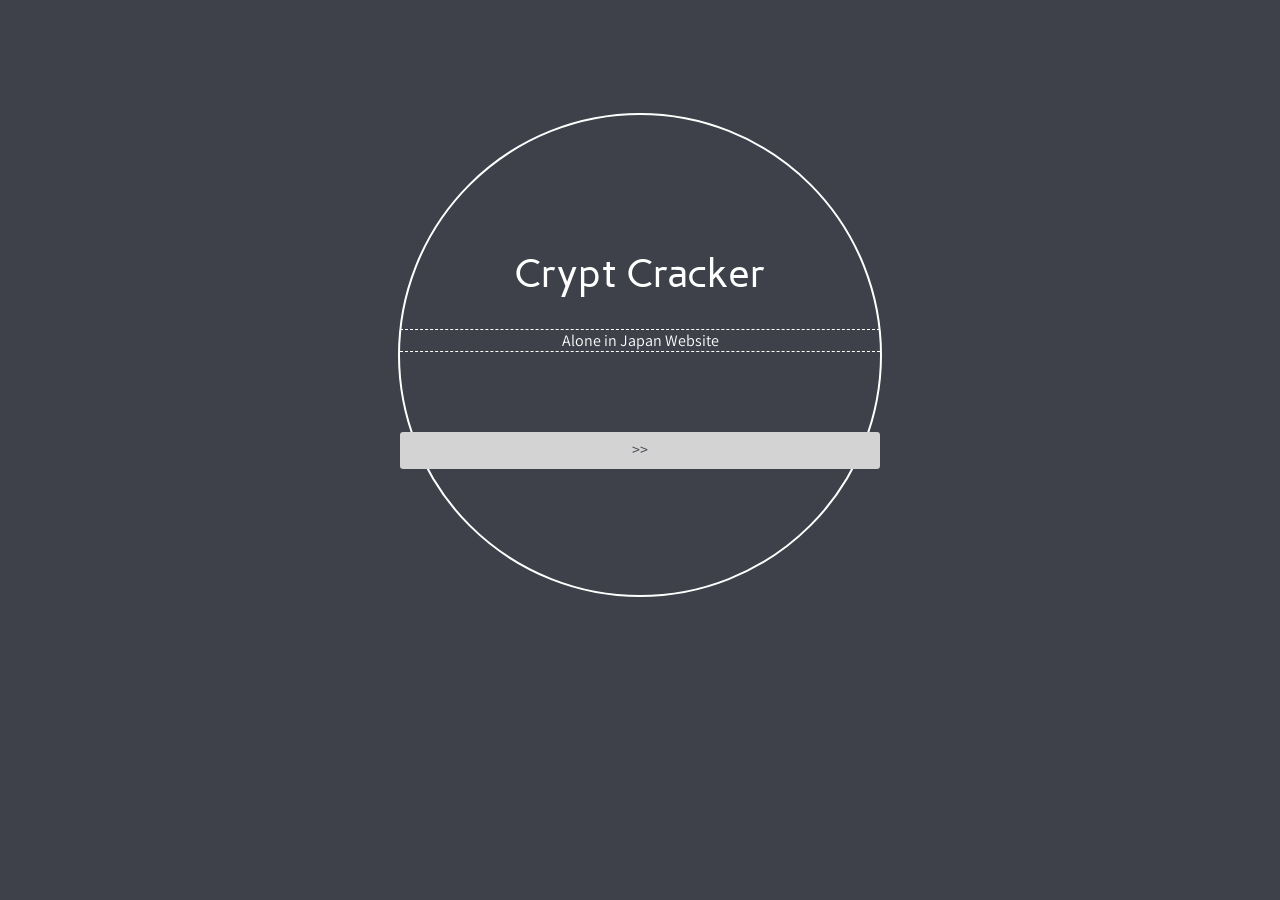
<file: index.html>
<!DOCTYPE html>
<html>
<head>
	<title>silomylo - projects</title>
	<link href="styles.css" rel="stylesheet" type="text/css">
	<link href="https://fonts.googleapis.com/css?family=Assistant|Carme&display=swap" rel="stylesheet">
	<!-- <link rel="icon" type="image/png" href="media/favicon.png"> -->
	<meta name="viewport" content="width=auto, initial-scale=1.0">
</head>
<body>
	<div class="sec1">
 	<div class="dot">
		<div class="container">
			<div class="title">
				<a class="largeText" href="crypt-cracker/index.html">Crypt Cracker</a>
			</div>
			<div id="navbar">
				<a href="alj/index.html">Alone in Japan Website</a>
			</div>
			<div id="about">
				<span></span>
			</div>
		</div>
	</div>
	</div>
	</div>
</body>
</html>
</file>
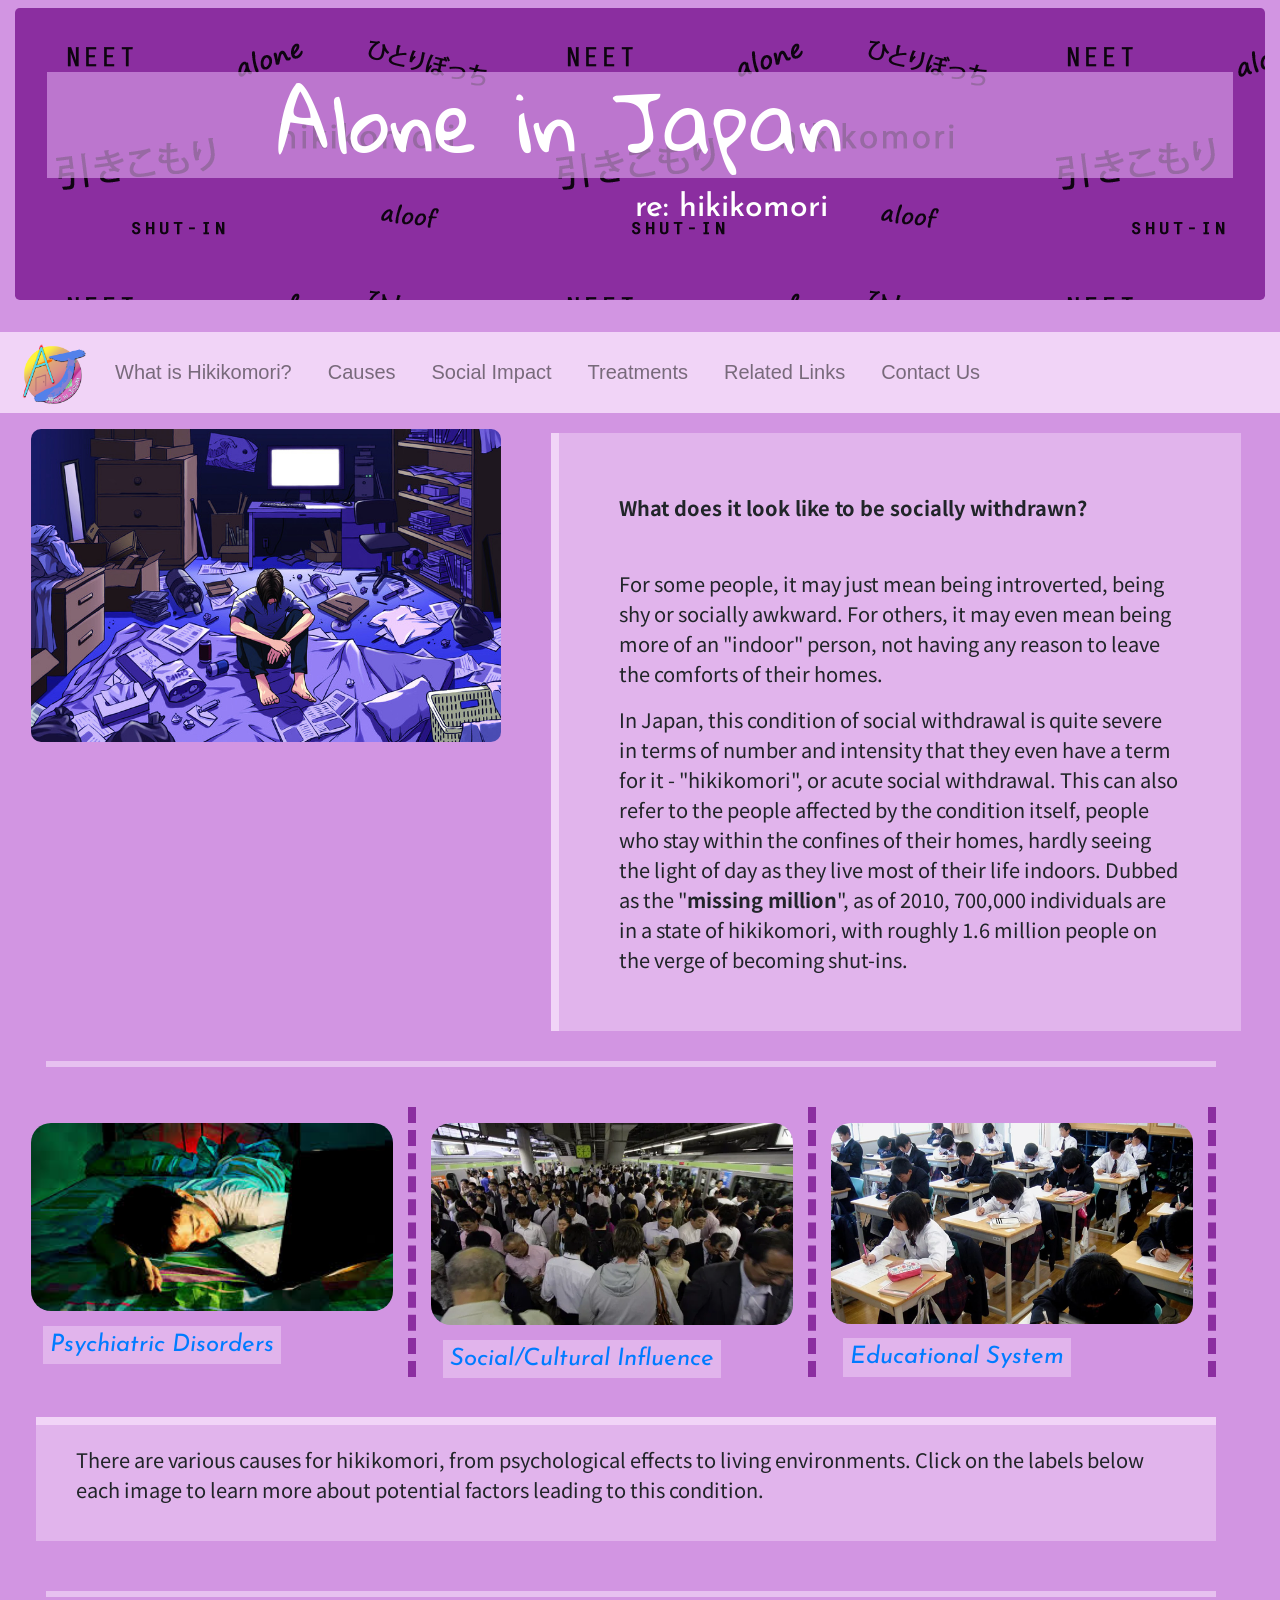
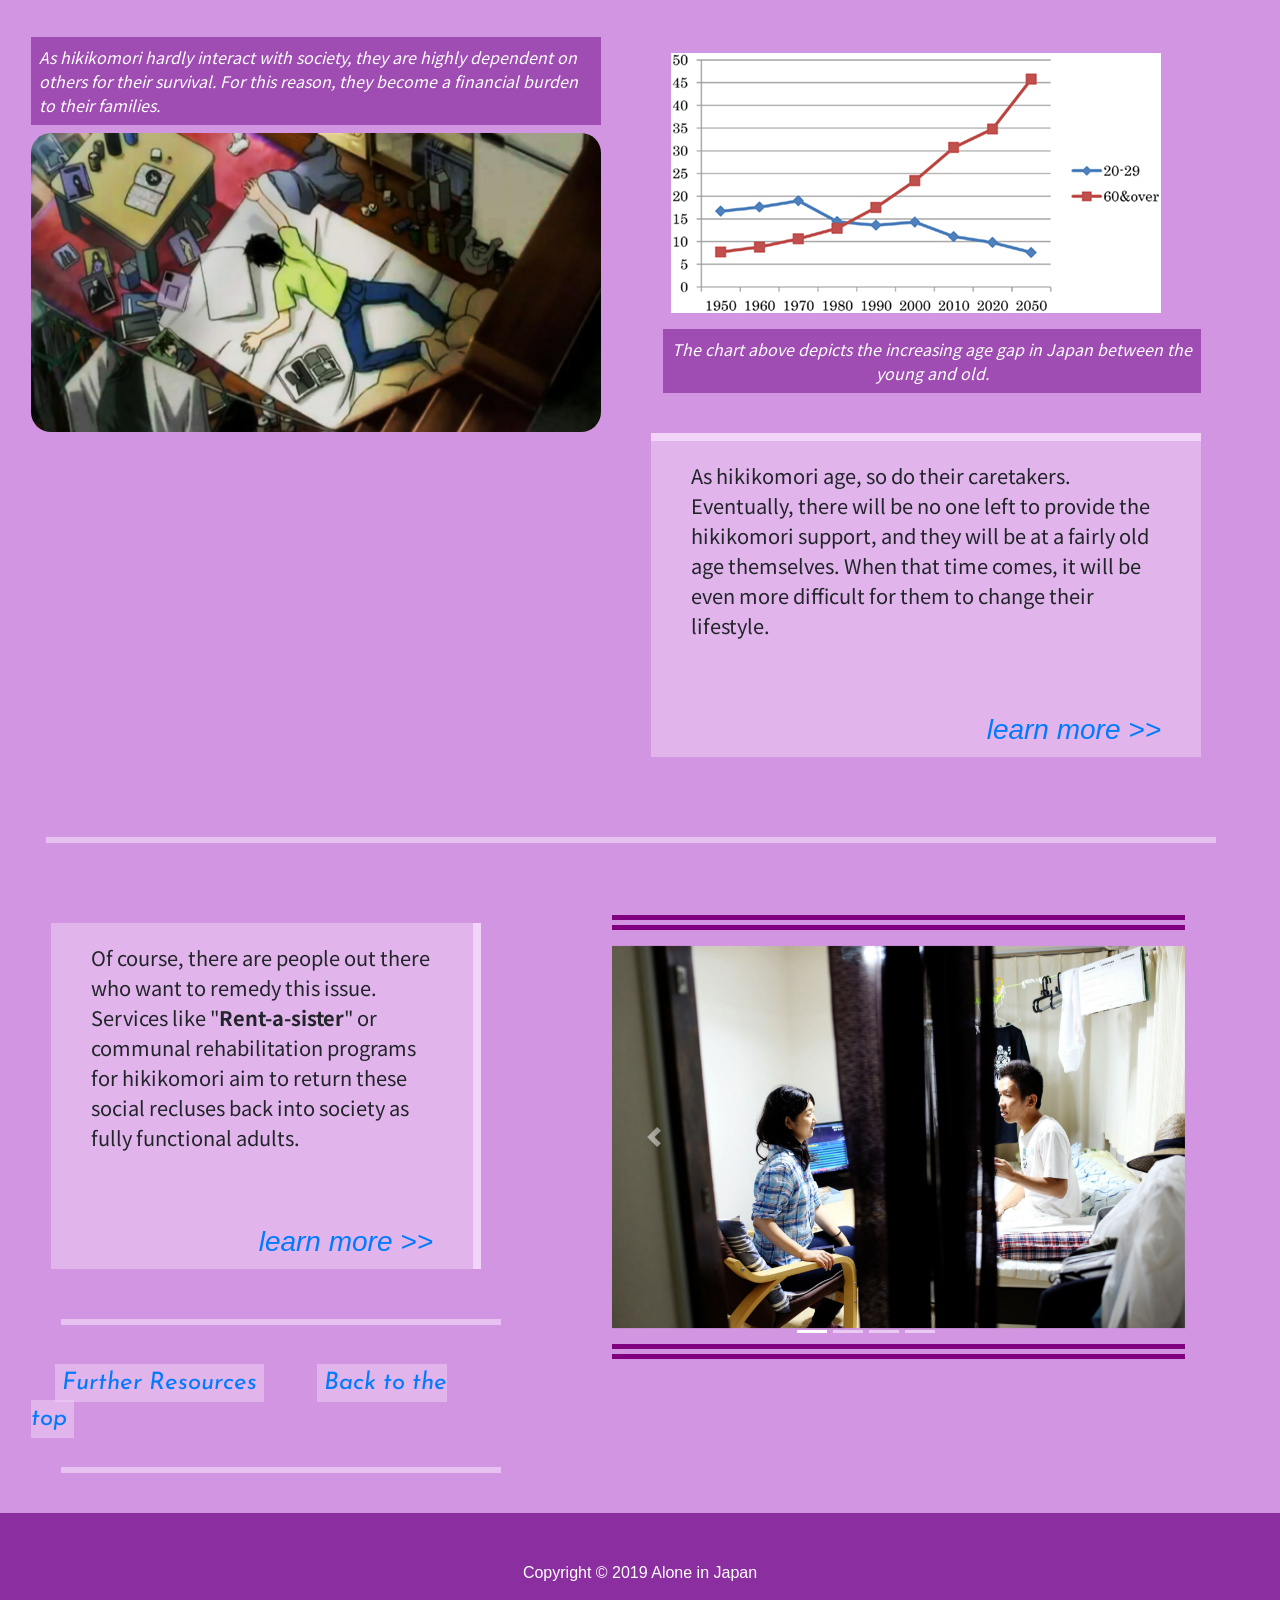
<file: alj/index.html>
<!DOCTYPE html>
<html lang="en">
<head>
	<title>Alone in Japan - Hikikomori</title>
	<meta charset="utf-8">
	<meta name="viewport" content="width=device-width, initial-scale=1">
	<!-- Bootstrap -->
	<link rel="stylesheet" href="https://maxcdn.bootstrapcdn.com/bootstrap/4.3.1/css/bootstrap.min.css">
	<script src="https://ajax.googleapis.com/ajax/libs/jquery/3.3.1/jquery.min.js"></script>
	<script src="https://cdnjs.cloudflare.com/ajax/libs/popper.js/1.14.7/umd/popper.min.js"></script>
	<script src="https://maxcdn.bootstrapcdn.com/bootstrap/4.3.1/js/bootstrap.min.js"></script>
	<link href="https://fonts.googleapis.com/css?family=Gloria+Hallelujah|Josefin+Sans|Noto+Sans+JP" rel="stylesheet">
	<!-- Personal CSS class -->
	<link rel="stylesheet" href="styles.css">
	</head>
<body>

	<!-- Jumbotron -->
	<div class="container-fluid">
	 <div id="banner" class="jumbotron">
		<h1><span id="top_banner">Alone in Japan</span></h1>
		<h2>re: hikikomori</h2>
	 </div>
	</div>

	<!-- Navbar -->
	<nav class="navbar navbar-expand-lg navbar-light bg-light">
	  <!-- Brand -->
	  <a class="navbar-brand" href="index.html">
	  	<img src="images/AJ_Logo.png" alt="ALJ Logo" style="width:75px; margin: -.5em -.5em -.5em 0em;">
	  </a>

	  <!-- Toggler/collapsible Button -->
	  <button class="navbar-toggler" type="button" data-toggle="collapse" data-target="#collapsibleNavbar">
	    <span class="navbar-toggler-icon"></span>
	  </button>

	  <!-- Navbar links -->
	  <div class="collapse navbar-collapse" id="collapsibleNavbar">
	    <ul class="navbar-nav">
	      <li class="nav-item">
	        <a class="nav-link" href="whatIs.html">What is Hikikomori?</a>
	      </li>
	      <li class="nav-item">
	        <a class="nav-link" href="causes.html">Causes</a>
	      </li>
	      <li class="nav-item">
	        <a class="nav-link" href="social-impact.html">Social Impact</a>
	      </li>
	      <li class="nav-item">
	        <a class="nav-link" href="treatments.html">Treatments</a>
	      </li>
	      <li class="nav-item">
	        <a class="nav-link" href="related-links.html">Related Links</a>
	      </li>
	      <li class="nav-item">
	        <a class="nav-link" href="contact.html">Contact Us</a>
	      </li>    
	    </ul>
	  </div> 
	</nav>

	<!-- two-column layout -->
	<div class="container-fluid">
		<div class="row">
			<div id="col-1" class="col-lg-5">
				<img src="images/hk_main.jpg" alt="hikikomori cartoon" id="hk_main" class="img-fluid">
			</div>
			<div id="col-2" class="col-lg-7">
				<span id="intro_paragraph" class="boxTextLeft"><p><b>What does it look like to be socially withdrawn?</b></p>
				<br>
				<p>For some people, it may just mean being introverted, being shy or socially awkward. For others, it may even mean being more of an "indoor" person, not having any reason to leave the comforts of their homes.</p>
				<p>In Japan, this condition of social withdrawal is quite severe in terms of number and intensity that they even have a term for it - "hikikomori", or acute social withdrawal. This can also refer to the people affected by the condition itself, people who stay within the confines of their homes, hardly seeing the light of day as they live most of their life indoors. Dubbed as the "<b>missing million</b>", as of 2010, 700,000 individuals are in a state of hikikomori, with roughly 1.6 million people on the verge of becoming shut-ins.</p></span>
			</div>
		</div>
	</div>
	<hr>
	<!-- Preview: Causes -->
	<div class="container-fluid">
		<div class="row">
			<div id="col-1" class="col-md-4" style="border-right: 8px dashed #8b2ea0; border">
				<img src="images/psychiatric.jpg" alt="psychiatric disorder" class="img-fluid" width="200%">
				<label><a href="causes.html#psychiatric">Psychiatric Disorders</a></label>
			</div>
			<div id="col-2" class="col-md-4" style="border-right: 8px dashed #8b2ea0; border">
				<img src="images/cultural.PNG" alt="Japanese train station" class="img-fluid">
				<label><a href="causes.html#cultural">Social/Cultural Influence</a></label>
			</div>
			<div id="col-3" class="col-md-4" style="border-right: 8px dashed #8b2ea0; border">
				<img src="images/education.PNG" alt="inside a Japanese classroom" class="img-fluid">
				<label><a href="causes.html#educational">Educational System</a></label>
			</div>
		</div>
	</div>
	<span id="causes" class="boxTextUp"><p>There are various causes for hikikomori, from psychological effects to living environments. Click on the labels below each image to learn more about potential factors leading to this condition.</p></span>
	<hr>
	<!-- Preview: Social Impact -->
	<div class="container-fluid">
		<div class="row">
			<div id="col-1" class="col-lg-6">
				<p style="padding: .5em; margin-bottom: -.5em; color: white; background-color: rgba(139, 46, 160, 0.7);"><i>As hikikomori hardly interact with society, they are highly dependent on others for their survival. For this reason, they become a financial burden to their families.</i></p>
				<img src="images/indoors.jpg" alt="hikikomori cartoon" id="hk_indoors" class="img-fluid">
			</div>
			<div id="col-2" class="col-lg-6">
				<img src="images/ageGap.jpg" alt="graph of the age gap in Japan" id="ageGap" class="img-fluid">
				<p style="padding: .5em; margin-left: 2em; color: white; background-color: rgba(139, 46, 160, 0.7); text-align: center;"><i>The chart above depicts the increasing age gap in Japan between the young and old.</i></p>
				<span id="causes" class="boxTextUp" style="padding-bottom: 5em;"><p>As hikikomori age, so do their caretakers. Eventually, there will be no one left to provide the hikikomori support, and they will be at a fairly old age themselves. When that time comes, it will be even more difficult for them to change their lifestyle.</p>
				<h3 style="margin-top: 2em;"><a href="social-impact.html#social-impact-top">learn more >></a></h3></span>
			</div>
		</div>
	</div>
	<hr>
	<!-- Preview: Treatments/Related Links -->
	<div class="container-fluid">
		<div class="row">
			<div id="col-1" class="col-xl-5">
				<span id="causes" class="boxTextRight" style="padding-bottom: 5em;"><p>Of course, there are people out there who want to remedy this issue. Services like "<b>Rent-a-sister</b>" or communal rehabilitation programs for hikikomori aim to return these social recluses back into society as fully functional adults.</p>
				<h3 style="margin-top: 2em;"><a href="treatments.html#treatments-top">learn more >></a></h3></span>
				<hr>
				<label style="margin: 2em 1em"><a href="related-links.html#resources-top">Further Resources</a></label>
				<label style="margin: 1em"><a href="index.html">Back to the top</a></label>
				<hr>
			</div>
			<div id="col-2" class="col-xl-7">
				<div class="container" style="width:90%;">
					<div id="myPhotos" class="carousel slide" data-ride="carousel">
				        <!-- Indicators -->
				        <ol class="carousel-indicators">
				          <li data-target="#myPhotos" data-slide-to="0" class="active"></li>
				          <li data-target="#myPhotos" data-slide-to="1"></li>
				          <li data-target="#myPhotos" data-slide-to="2"></li>
				    	    <li data-target="#myPhotos" data-slide-to="3"></li>
				        </ol>
				        <!-- Wrapper for slides -->
				        <div class="carousel-inner">
				          <div class="carousel-item active">
				              <img src="images/rentalSister1.jpg" alt="rental sister converses with hikikomori" class="treatments" style="width:100%;">
				          </div>
				          <div class="carousel-item">
				              <img src="images/rentalSister2.jpeg" alt="rental sister interacts with hikikomori" class="treatments" style="width:100%;">
				          </div>
				          <div class="carousel-item">
				              <img src="images/therapy.PNG" alt="hikikomori play mahjong" class="treatments" style="width:100%;">
				          </div>
				          <div class="carousel-item">
				              <img src="images/treatment.jpg" alt="seeing a therapist" class="treatments" style="width:100%;">
				          </div>
				            <!-- Left and right controls -->
				          <a class="carousel-control-prev" href="#myPhotos" data-slide="prev">
				              <span class="carousel-control-prev-icon"></span>
				          </a>
				          <a class="carousel-control-next" href="#myPhotos" data-slide="next">
				              <span class="carousel-control-next-icon"></span>
				          </a>
				      </div>
			  	</div>
			</div>
		</div>
	<footer>Copyright © 2019 Alone in Japan</footer>
</body>
</html>
</file>
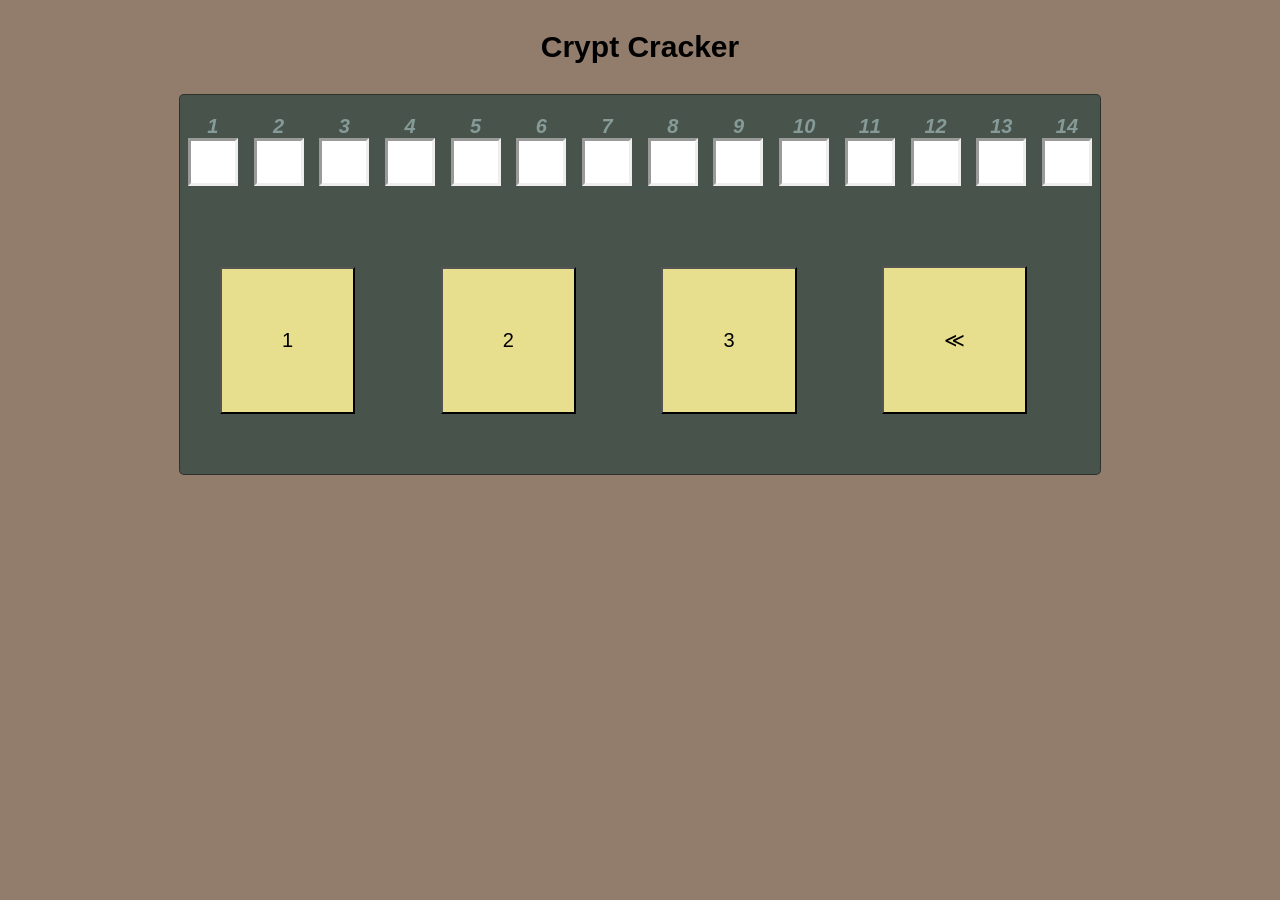
<file: crypt-cracker/index.html>
<!DOCTYPE html>
<html>
<head>
	<title>Crypt Cracker</title>
	<link rel="stylesheet" type="text/css" href="style.css">
	<script src="script.js"></script>
</head>
<body>
<h1>Crypt Cracker</h1>
<div id ="cryptsolver">
<!-- output-->
<div class= "rooms">
 <div class= "inputField">
  <div class="labels" style="padding-top: 1em;">1</div>
  <input id="room1" onclick="setFocus(0)" style="width: 2em; height: 2em; text-align: center;" type="text" value="" readonly>
 </div>
 <div class= "inputField">
	<div class="labels" style="padding-top: 1em;">2</div>
	<input id="room2" onclick="setFocus(1)" style="width: 2em; height: 2em; text-align: center;" type="text" value="" readonly>
   </div>
   <div class= "inputField">
	<div class="labels" style="padding-top: 1em;">3</div>
	<input id="room3" onclick="setFocus(2)" style="width: 2em; height: 2em; text-align: center;" type="text" value="" readonly>
   </div>
   <div class= "inputField">
	<div class="labels" style="padding-top: 1em;">4</div>
	<input id="room4" onclick="setFocus(3)" style="width: 2em; height: 2em; text-align: center;" type="text" value="" readonly>
   </div>
   <div class= "inputField">
	<div class="labels" style="padding-top: 1em;">5</div>
	<input id="room5" onclick="setFocus(4)" style="width: 2em; height: 2em; text-align: center;" type="text" value="" readonly>
   </div>
   <div class= "inputField">
	<div class="labels" style="padding-top: 1em;">6</div>
	<input id="room6" onclick="setFocus(5)" style="width: 2em; height: 2em; text-align: center;" type="text" value="" readonly>
   </div>
   <div class= "inputField">
	<div class="labels" style="padding-top: 1em;">7</div>
	<input id="room7" onclick="setFocus(6)" style="width: 2em; height: 2em; text-align: center;" type="text" value="" readonly>
   </div>
   <div class= "inputField">
	<div class="labels" style="padding-top: 1em;">8</div>
	<input id="room8" onclick="setFocus(7)" style="width: 2em; height: 2em; text-align: center;" type="text" value="" readonly>
   </div>
   <div class= "inputField">
	<div class="labels" style="padding-top: 1em;">9</div>
	<input id="room9" onclick="setFocus(8)" style="width: 2em; height: 2em; text-align: center;" type="text" value="" readonly>
   </div>
   <div class= "inputField">
	<div class="labels" style="padding-top: 1em;">10</div>
	<input id="room10" onclick="setFocus(9)" style="width: 2em; height: 2em; text-align: center;" type="text" value="" readonly>
   </div>
   <div class= "inputField">
	<div class="labels" style="padding-top: 1em;">11</div>
	<input id="room11" onclick="setFocus(10)" style="width: 2em; height: 2em; text-align: center;" type="text" value="" readonly>
   </div>
   <div class= "inputField">
	<div class="labels" style="padding-top: 1em;">12</div>
	<input id="room12" onclick="setFocus(11)" style="width: 2em; height: 2em; text-align: center;" type="text" value="" readonly>
   </div>
   <div class= "inputField">
	<div class="labels" style="padding-top: 1em;">13</div>
	<input id="room13" onclick="setFocus(12)" style="width: 2em; height: 2em; text-align: center;" type="text" value="" readonly>
   </div>
   <div class= "inputField">
	<div class="labels" style="padding-top: 1em;">14</div>
	<input id="room14" onclick="setFocus(13)" style="width: 2em; height: 2em; text-align: center;" type="text" value="" readonly>
   </div>
</div>
  <!-- 3rd input -->
  <div class="inputPanel" style="padding-bottom: 1em;">
	<button id="one" onclick="numOne()" onmousedown="mouseDown(this)" onmouseup="mouseUp(this)" value="1">1</button>
	<button id="two" onclick="numTwo()" onmousedown="mouseDown(this)" onmouseup="mouseUp(this)" value="2">2</button>
	<button id="three" onclick="numThree()" onmousedown="mouseDown(this)" onmouseup="mouseUp(this)" value="3">3</button>
	<button id="reset" onclick="backspace()" onmousedown="mouseDown(this)" onmouseup="mouseUp(this)">&#8810;</button>
  </div>
</div>
</body>
</html>
</file>
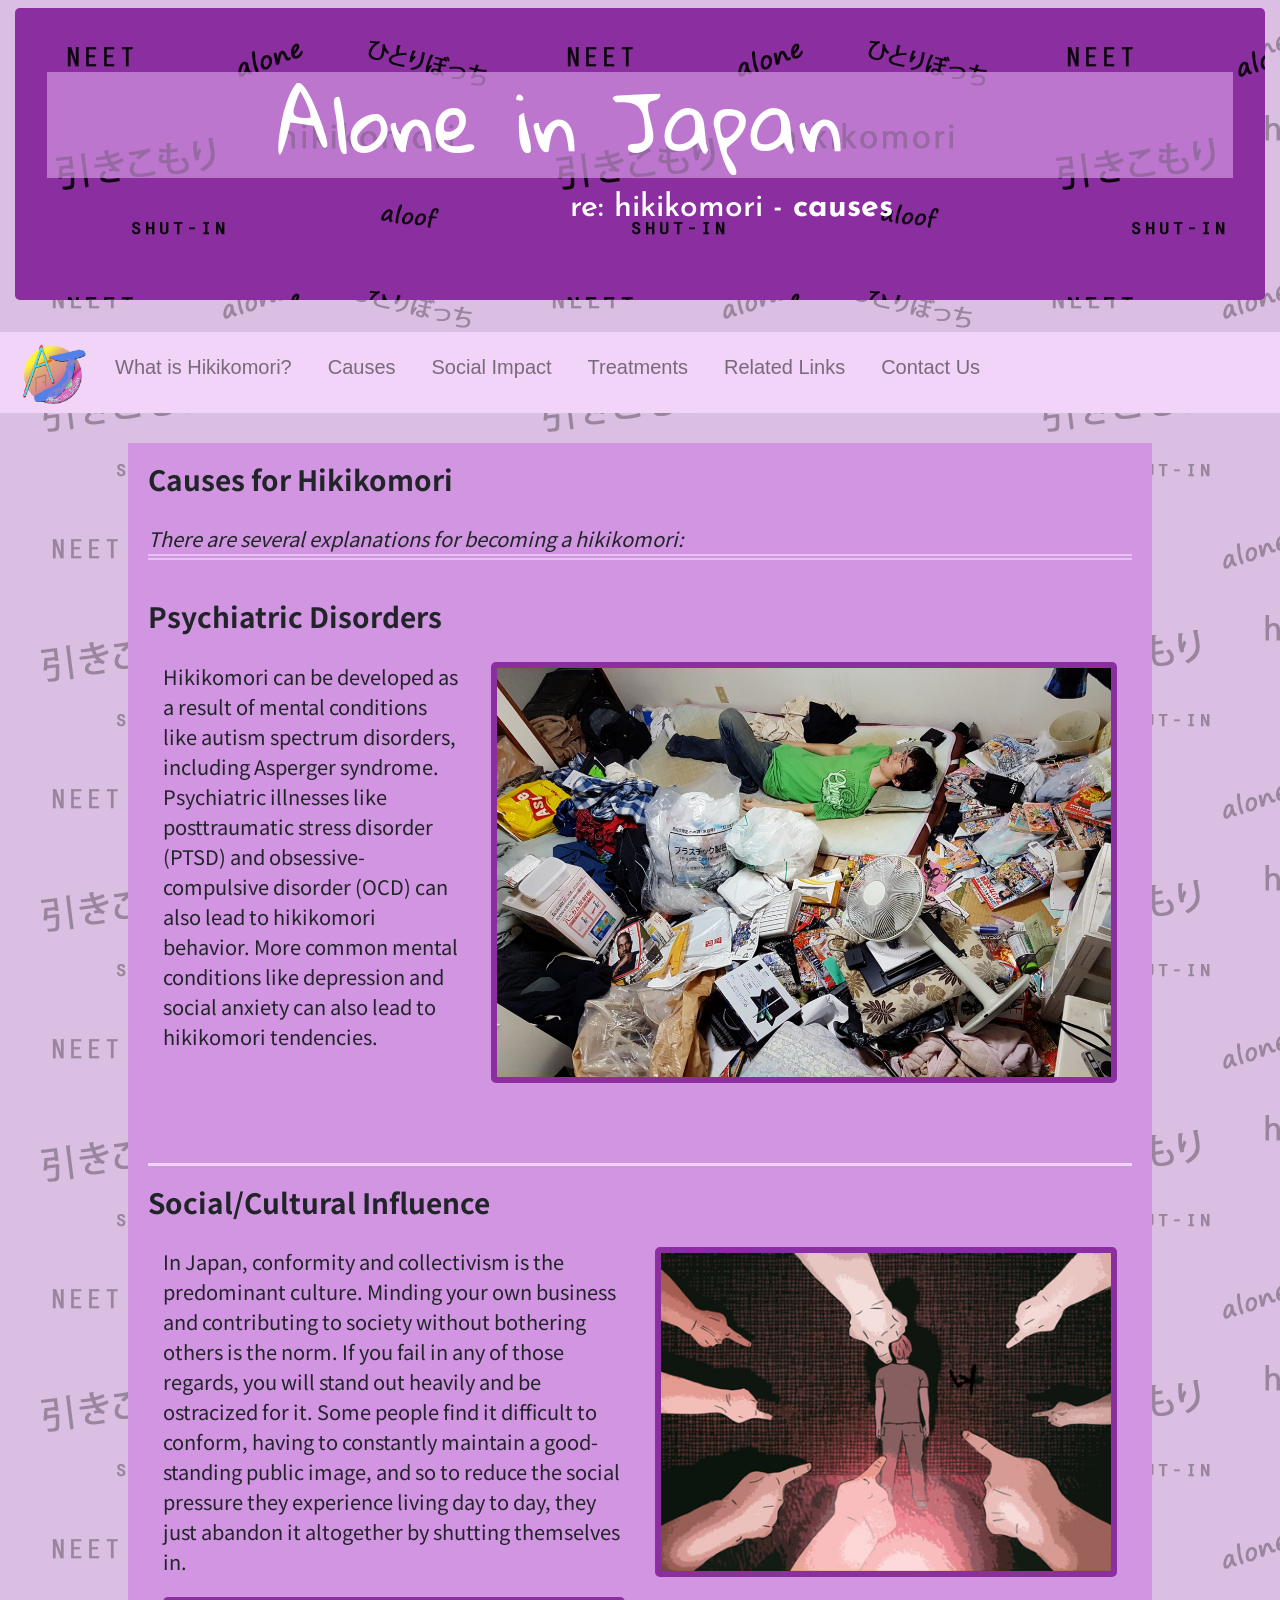
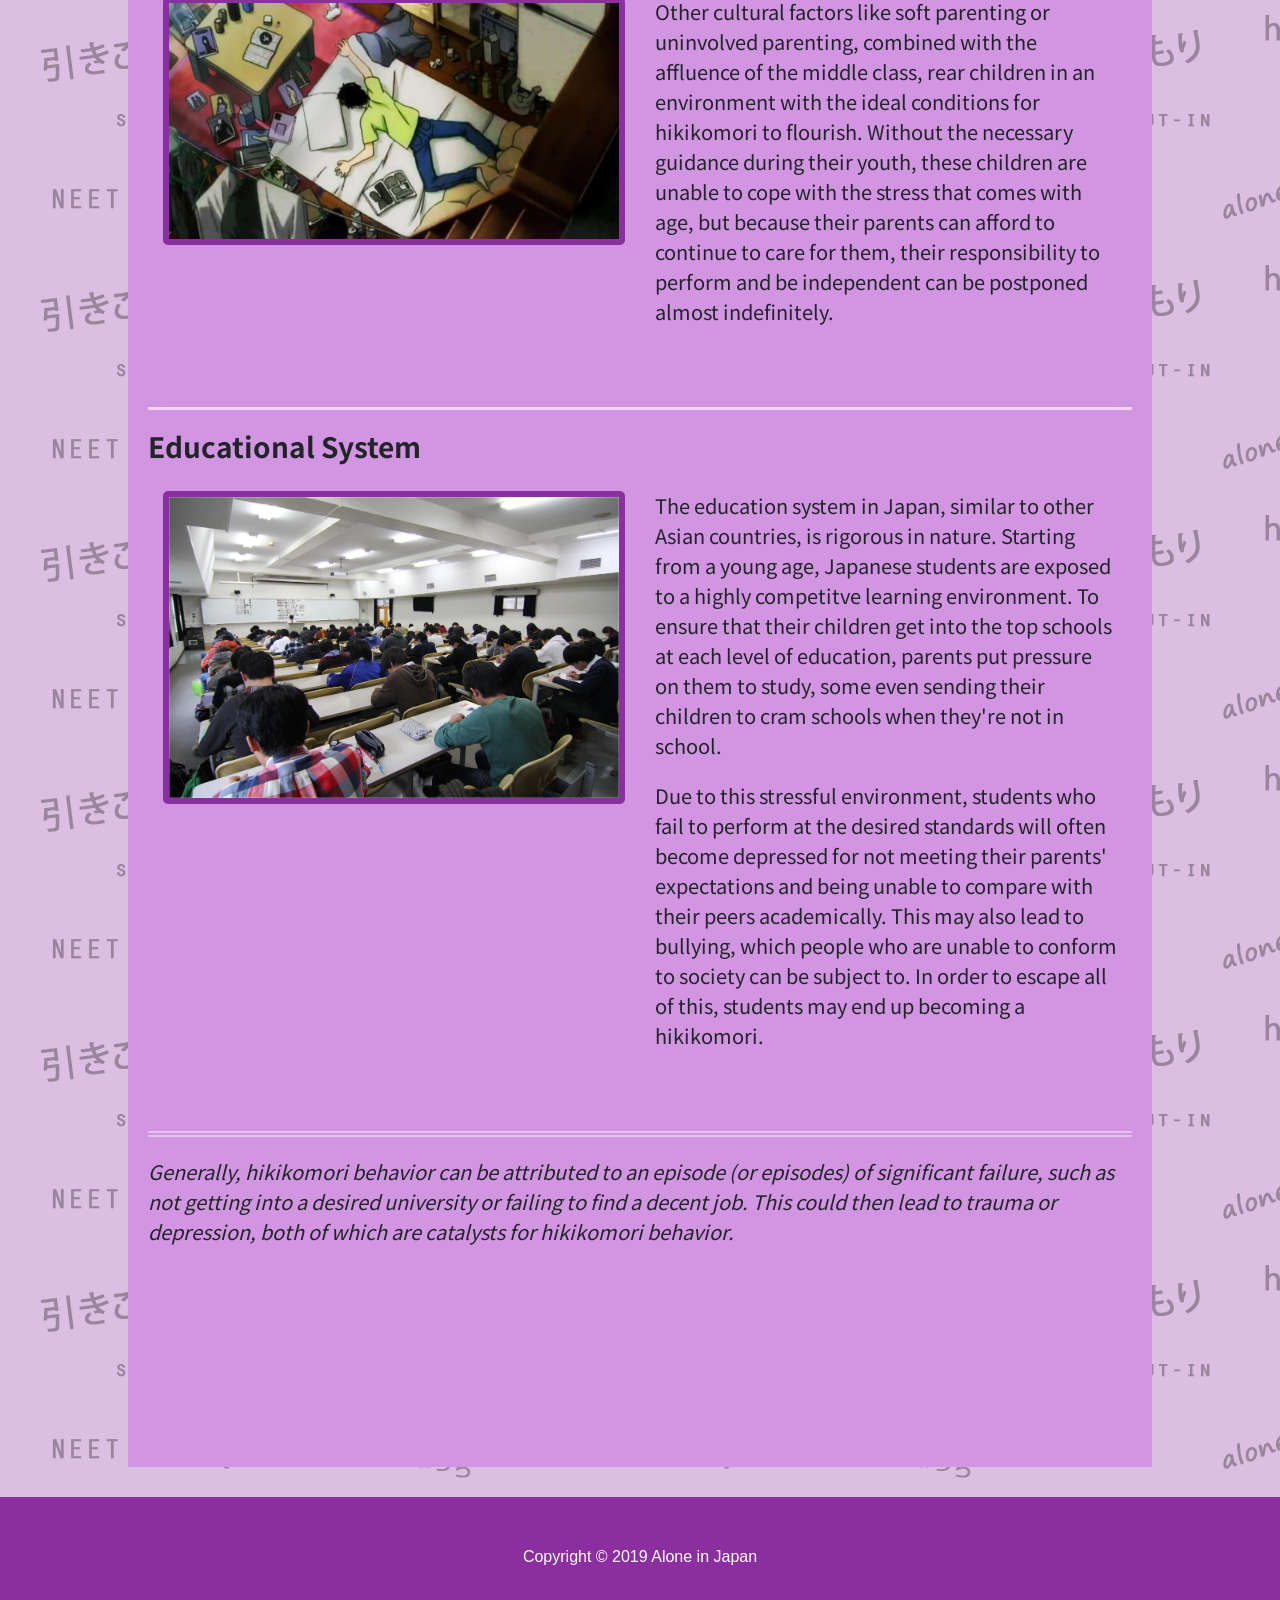
<file: alj/causes.html>
<!DOCTYPE html>
<html lang="en">
<html>
<head>
	<title>Causes</title>
	<meta charset="UTF-8">
	<meta name="viewport" content="width=device-width, initial-scale=1.0">
	<link rel="stylesheet" href="https://maxcdn.bootstrapcdn.com/bootstrap/4.3.1/css/bootstrap.min.css">
 	<script src="https://ajax.googleapis.com/ajax/libs/jquery/3.3.1/jquery.min.js"></script>
   	<script src="https://cdnjs.cloudflare.com/ajax/libs/popper.js/1.14.7/umd/popper.min.js"></script>
   	<script src="https://maxcdn.bootstrapcdn.com/bootstrap/4.3.1/js/bootstrap.min.js"></script>
   	<link href="https://fonts.googleapis.com/css?family=Gloria+Hallelujah|Josefin+Sans|Noto+Sans+JP" rel="stylesheet">
   	<!-- Personal CSS class -->
   	<link rel="stylesheet" href="subpage_styles.css">
</head>
<body>
<!-- Jumbotron -->
   <div class="container-fluid">
    <div id="banner" class="jumbotron">
      <h1><span id="top_banner">Alone in Japan</span></h1>
      <h2>re: hikikomori - <b>causes</b></h2>
    </div>
   </div>

<!-- Navbar -->
   <nav class="navbar navbar-expand-lg navbar-light bg-light">
     <!-- Brand -->
     <a class="navbar-brand" href="index.html">
      <img src="images/AJ_Logo.png" alt="ALJ Logo" style="width:75px; margin: -.5em -.5em -.5em 0em;">
     </a>

     <!-- Toggler/collapsible Button -->
     <button class="navbar-toggler" type="button" data-toggle="collapse" data-target="#collapsibleNavbar">
       <span class="navbar-toggler-icon"></span>
     </button>

     <!-- Navbar links -->
     <div class="collapse navbar-collapse" id="collapsibleNavbar">
       <ul class="navbar-nav">
         <li class="nav-item">
           <a class="nav-link" href="whatIs.html">What is Hikikomori?</a>
         </li>
         <li class="nav-item">
           <a class="nav-link" href="causes.html">Causes</a>
         </li>
         <li class="nav-item">
           <a class="nav-link" href="social-impact.html">Social Impact</a>
         </li>
         <li class="nav-item">
           <a class="nav-link" href="treatments.html">Treatments</a>
         </li>
         <li class="nav-item">
           <a class="nav-link" href="related-links.html">Related Links</a>
         </li>
         <li class="nav-item">
           <a class="nav-link" href="contact.html">Contact Us</a>
         </li>    
       </ul>
     </div> 
   </nav>
   <div class="main-content">
   		<h3>Causes for Hikikomori</h3>
      <p><i>There are several explanations for becoming a hikikomori:</i></p>
      <hr id="intro-liner" style="margin-bottom: 2em;">
      <h3 id="psychiatric">Psychiatric Disorders</h3>
      <div class="container-fluid">
        <div class="row">
            <div id="col-1" class="col-lg-4">
              <p>Hikikomori can be developed as a result of mental conditions like autism spectrum disorders, including Asperger syndrome. Psychiatric illnesses like posttraumatic stress disorder (PTSD) and obsessive-compulsive disorder (OCD) can also lead to hikikomori behavior. More common mental conditions like depression and social anxiety can also lead to hikikomori tendencies.</p>
            </div>
            <div id="col-2" class="col-lg-8">
              <img src="images/cause1.jpeg" alt="hikikomori man laying down" class="img-fluid"/>
            </div>
          </div>
      </div>
   		<hr>
      <h3 id="cultural">Social/Cultural Influence</h3>
      <div class="container-fluid">
        <div class="row">
            <div id="col-1" class="col-lg-6">
              <p>In Japan, conformity and collectivism is the predominant culture. Minding your own business and contributing to society without bothering others is the norm. If you fail in any of those regards, you will stand out heavily and be ostracized for it. Some people find it difficult to conform, having to constantly maintain a good-standing public image, and so to reduce the social pressure they experience living day to day, they just abandon it altogether by shutting themselves in.</p>
              <img src="images/laying.jpg" alt="anime hikikomori man laying down" class="img-fluid"/>
            </div>
            <div id="col-2" class="col-lg-6">
              <img src="images/perform.jpg" alt="anime hikikomori man feeling social pressure" class="img-fluid"/>
              <p>Other cultural factors like soft parenting or uninvolved parenting, combined with the affluence of the middle class, rear children in an environment with the ideal conditions for hikikomori to flourish. Without the necessary guidance during their youth, these children are unable to cope with the stress that comes with age, but because their parents can afford to continue to care for them, their responsibility to perform and be independent can be postponed almost indefinitely.</p>
            </div>
          </div>
      </div>
      <hr>
      <h3 id="educational">Educational System</h3>
      <div class="container-fluid">
        <div class="row">
            <div id="col-1" class="col-lg-6">
              <img src="images/cram.jpg" alt="Japanese students studying at a cram school" class="img-fluid"/>
            </div>
            <div id="col-2" class="col-lg-6">
              <p>The education system in Japan, similar to other Asian countries, is rigorous in nature. Starting from a young age, Japanese students are exposed to a highly competitve learning environment. To ensure that their children get into the top schools at each level of education, parents put pressure on them to study, some even sending their children to cram schools when they're not in school.</p>
              <p>Due to this stressful environment, students who fail to perform at the desired standards will often become depressed for not meeting their parents' expectations and being unable to compare with their peers academically. This may also lead to bullying, which people who are unable to conform to society can be subject to. In order to escape all of this, students may end up becoming a hikikomori.</p>
            </div>
        </div>
      </div>
      <hr id="intro-liner" style="margin-top: 3em;">
      <p><i>Generally, hikikomori behavior can be attributed to an episode (or episodes) of significant failure, such as not getting into a desired university or failing to find a decent job. This could then lead to trauma or depression, both of which are catalysts for hikikomori behavior.</i></p>
   </div>
   <footer>Copyright © 2019 Alone in Japan</footer>
</body>
</html>
</file>
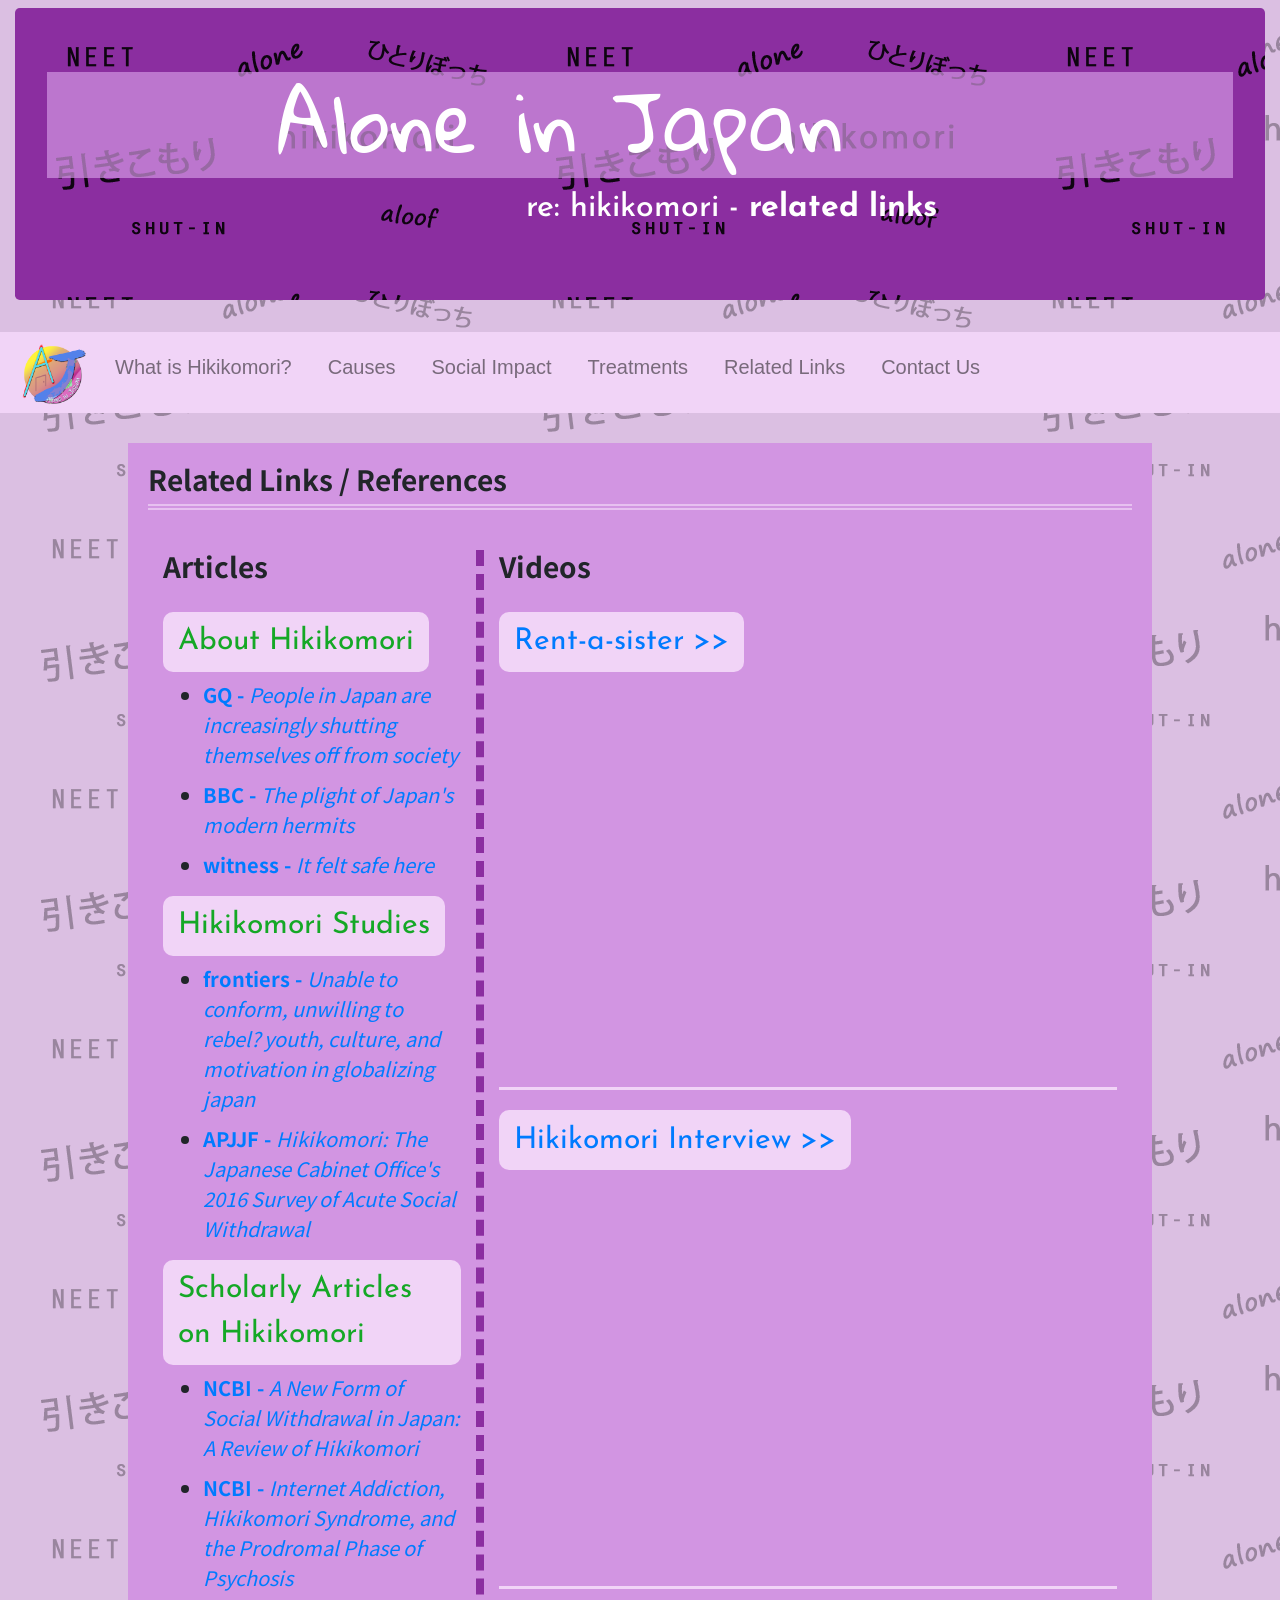
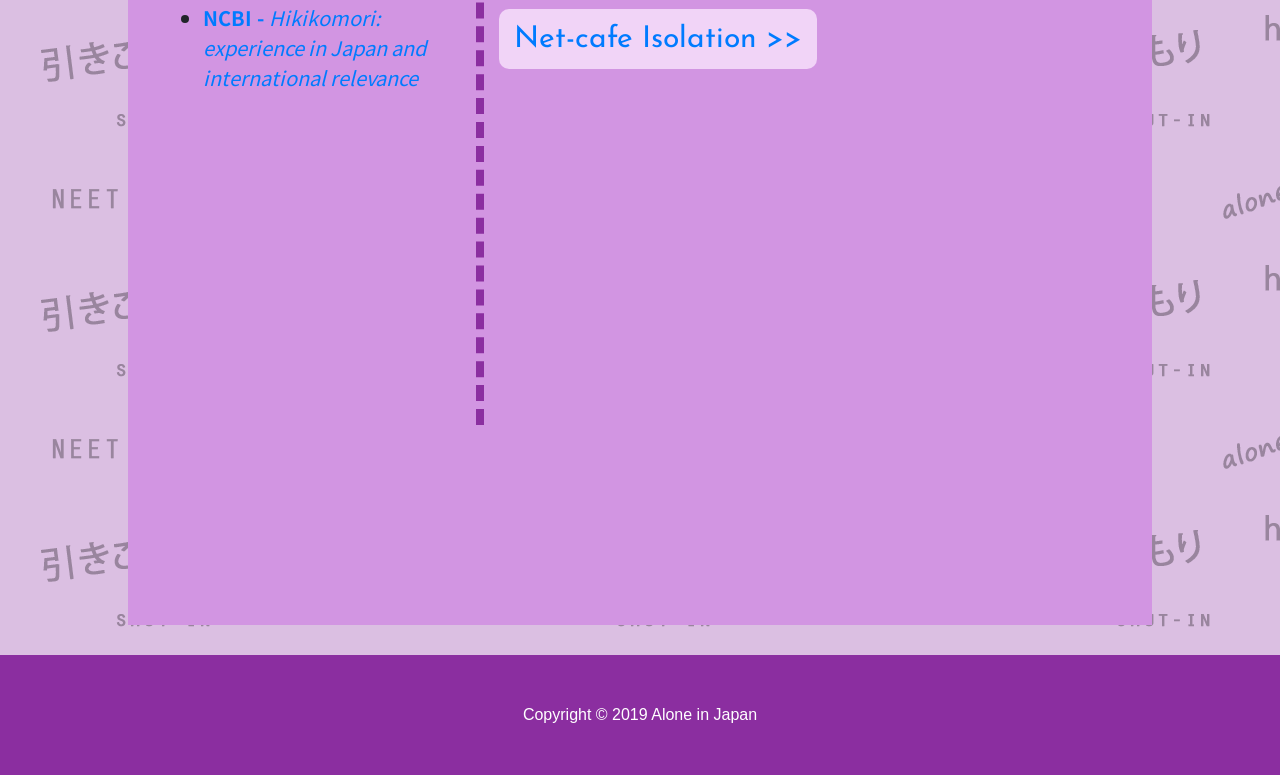
<file: alj/related-links.html>
<!DOCTYPE html>
<html lang="en">
<html>
<head>
	<title>Related Links</title>
	<meta charset="UTF-8">
	<meta name="viewport" content="width=device-width, initial-scale=1.0">
	<link rel="stylesheet" href="https://maxcdn.bootstrapcdn.com/bootstrap/4.3.1/css/bootstrap.min.css">
 	<script src="https://ajax.googleapis.com/ajax/libs/jquery/3.3.1/jquery.min.js"></script>
   	<script src="https://cdnjs.cloudflare.com/ajax/libs/popper.js/1.14.7/umd/popper.min.js"></script>
   	<script src="https://maxcdn.bootstrapcdn.com/bootstrap/4.3.1/js/bootstrap.min.js"></script>
   	<link href="https://fonts.googleapis.com/css?family=Gloria+Hallelujah|Josefin+Sans|Noto+Sans+JP" rel="stylesheet">
   	<!-- Personal CSS class -->
   	<link rel="stylesheet" href="subpage_styles.css">
</head>
<body>
<!-- Jumbotron -->
   <div class="container-fluid">
    <div id="banner" class="jumbotron">
      <h1><span id="top_banner">Alone in Japan</span></h1>
      <h2>re: hikikomori - <b>related links</b></h2>
    </div>
   </div>

<!-- Navbar -->
   <nav class="navbar navbar-expand-lg navbar-light bg-light">
     <!-- Brand -->
     <a class="navbar-brand" href="index.html">
      <img src="images/AJ_Logo.png" alt="ALJ Logo" style="width:75px; margin: -.5em -.5em -.5em 0em;">
     </a>

     <!-- Toggler/collapsible Button -->
     <button class="navbar-toggler" type="button" data-toggle="collapse" data-target="#collapsibleNavbar">
       <span class="navbar-toggler-icon"></span>
     </button>

     <!-- Navbar links -->
     <div class="collapse navbar-collapse" id="collapsibleNavbar">
       <ul class="navbar-nav">
         <li class="nav-item">
           <a class="nav-link" href="whatIs.html">What is Hikikomori?</a>
         </li>
         <li class="nav-item">
           <a class="nav-link" href="causes.html">Causes</a>
         </li>
         <li class="nav-item">
           <a class="nav-link" href="social-impact.html">Social Impact</a>
         </li>
         <li class="nav-item">
           <a class="nav-link" href="treatments.html">Treatments</a>
         </li>
         <li class="nav-item">
           <a class="nav-link" href="related-links.html">Related Links</a>
         </li>
         <li class="nav-item">
           <a class="nav-link" href="contact.html">Contact Us</a>
         </li>    
       </ul>
     </div> 
   </nav>
   <div class="main-content">
   		<h3 id="resources-top">Related Links / References</h3>
      <hr id="intro-liner" style="margin-bottom: 2em;">
      <div class="container-fluid">
        <div class="row">
            <div id="col-1" class="col-lg-4">
              <h3>Articles</h3>
              <div id="articles">
                <label class="related">About Hikikomori</label>
                <ul>
                  <li><a href="https://www.gq-magazine.co.uk/article/hikikomori-japan" target="_blank"><b>GQ - </b><i>People in Japan are increasingly shutting themselves off from society</i></a></li>
                  <li><a href="https://www.gq-magazine.co.uk/article/hikikomori-japan" target="_blank"><b>BBC - </b><i>The plight of Japan's modern hermits</i></a></li>
                  <li><a href="https://witness.worldpressphoto.org/it-felt-safe-here-adcb41725fc2" target="_blank"><b>witness - </b><i>It felt safe here</i></a></li>
                </ul>
                <label class="related">Hikikomori Studies</label>
                <ul>
                  <li><a href="https://www.frontiersin.org/articles/10.3389/fpsyg.2011.00207/full" target="_blank"><b>frontiers - </b><i>Unable to conform, unwilling to rebel? youth, culture, and motivation in globalizing japan</i></a></li>
                  <li><a href="https://apjjf.org/2017/05/Tajan.html" target="_blank"><b>APJJF - </b><i>Hikikomori: The Japanese Cabinet Office's 2016 Survey of Acute Social Withdrawal</i></a></li>
                </ul>
                <label class="related">Scholarly Articles on Hikikomori</label>
                <ul>
                  <li><a href="https://www.ncbi.nlm.nih.gov/pmc/articles/PMC4886853/" target="_blank"><b>NCBI - </b><i>A New Form of Social Withdrawal in Japan: A Review of Hikikomori</i></a></li>
                  <li><a href="https://www.ncbi.nlm.nih.gov/pmc/articles/PMC4776119/" target="_blank"><b>NCBI - </b><i>Internet Addiction, Hikikomori Syndrome, and the Prodromal Phase of Psychosis</i></a></li>
                  <li><a href="https://www.ncbi.nlm.nih.gov/pmc/articles/PMC5775123/" target="_blank"><b>NCBI - </b><i>Hikikomori: experience in Japan and international relevance</i></a></li>
                </ul>
              </div>
            </div>
            <div id="col-2" class="col-lg-8" style="border-left: 8px dashed #8b2ea0; border">
              <h3>Videos</h3>
              <label class="related"><a href="https://www.bbc.com/news/av/stories-46885707/rent-a-sister-coaxing-japan-s-hikikomori-out-of-their-rooms" target="_blank">Rent-a-sister >></a></label>
              <div class="embed-responsive embed-responsive-16by9">
                <iframe class="embed-responsive-item" src="https://www.youtube.com/embed/q9IRmUEsz6g" frameborder="0" allow="accelerometer; autoplay; encrypted-media; gyroscope; picture-in-picture" allowfullscreen></iframe>
              </div>
              <hr>
              <label class="related"><a href="https://youtu.be/sKkKs3dltcQ" target="_blank">Hikikomori Interview >></a></label>
              <div class="embed-responsive embed-responsive-16by9">
                <iframe class="embed-responsive-item" src="https://www.youtube.com/embed/sKkKs3dltcQ" frameborder="0" allow="accelerometer; autoplay; encrypted-media; gyroscope; picture-in-picture" allowfullscreen></iframe>
              </div>
              <hr>
              <label class="related"><a href="https://youtu.be/MtdupS0gRt0" target="_blank">Net-cafe Isolation >></a></label>
              <div class="embed-responsive embed-responsive-16by9">
                <iframe class="embed-responsive-item" src="https://www.youtube.com/embed/MtdupS0gRt0" frameborder="0" allow="accelerometer; autoplay; encrypted-media; gyroscope; picture-in-picture" allowfullscreen></iframe>
              </div>
            </div>
        </div>
      </div>
   </div>
   <footer>Copyright © 2019 Alone in Japan</footer>
</body>
</html>
</file>
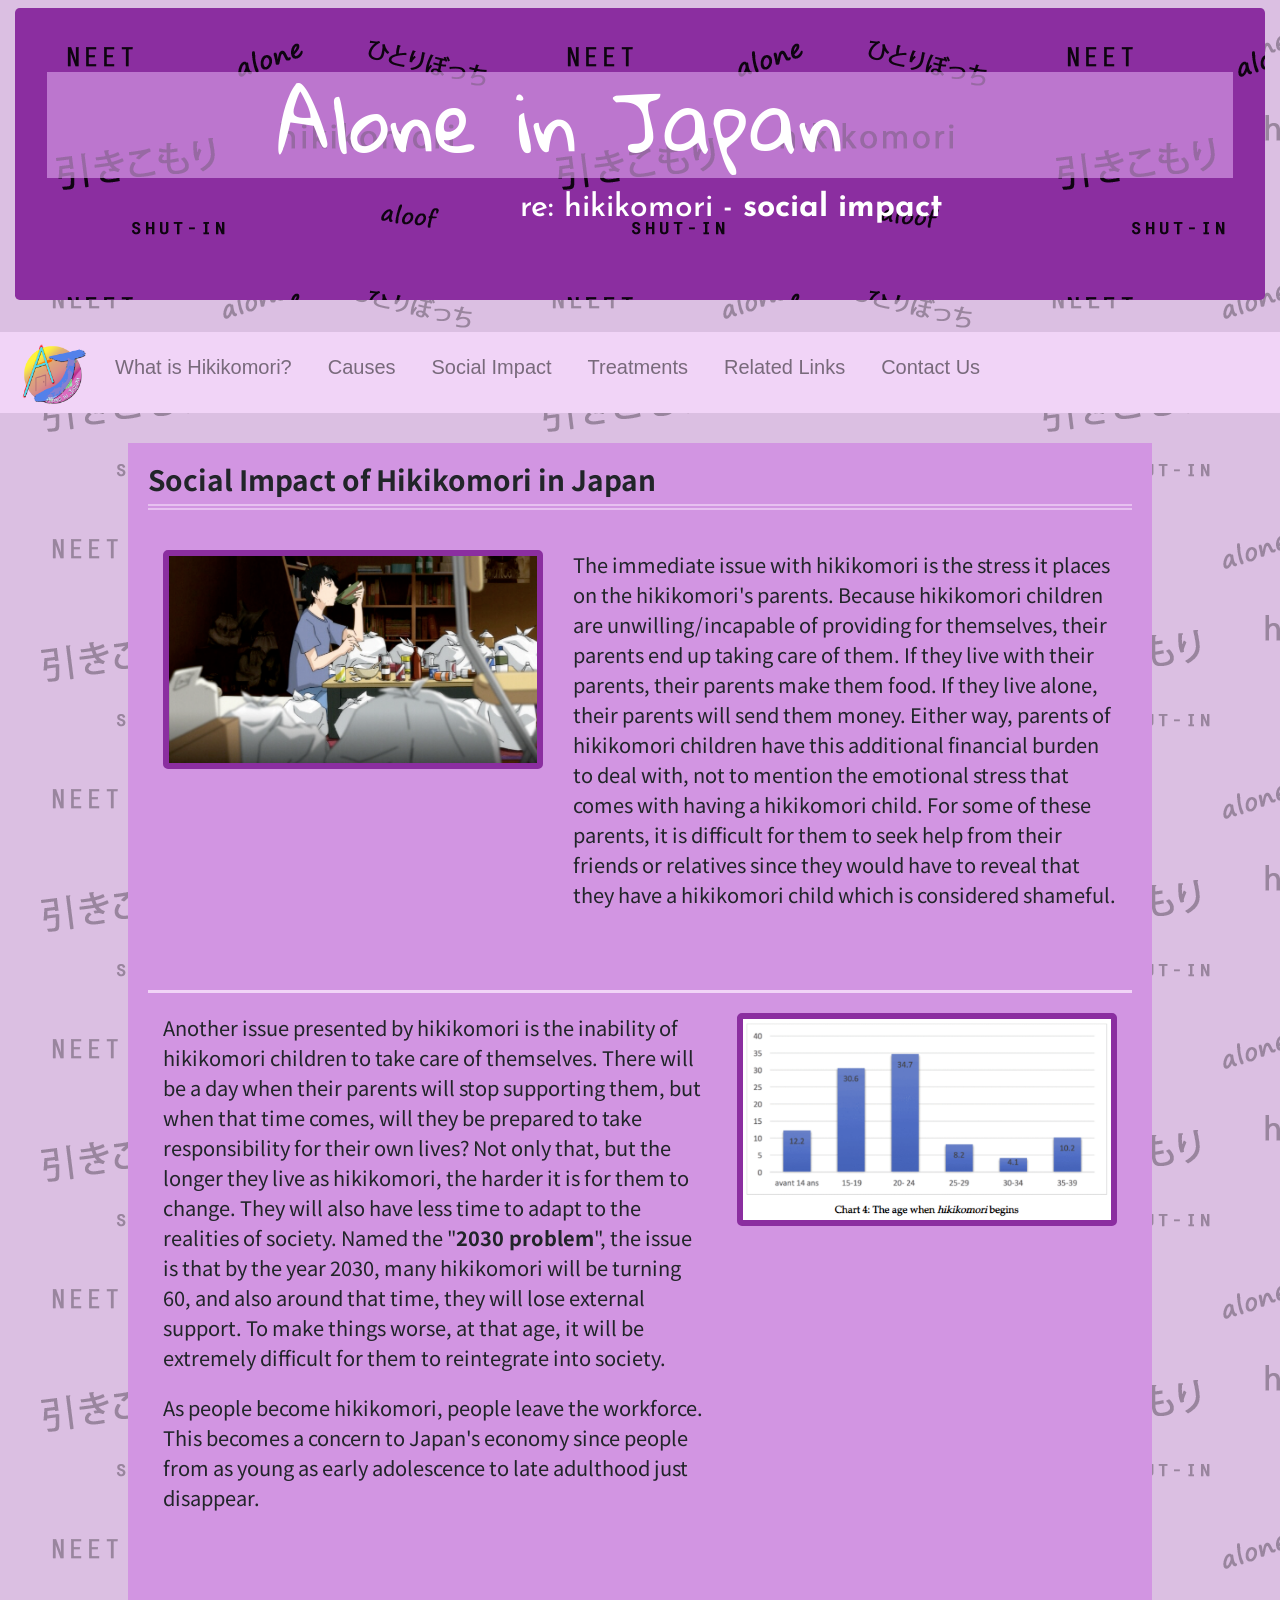
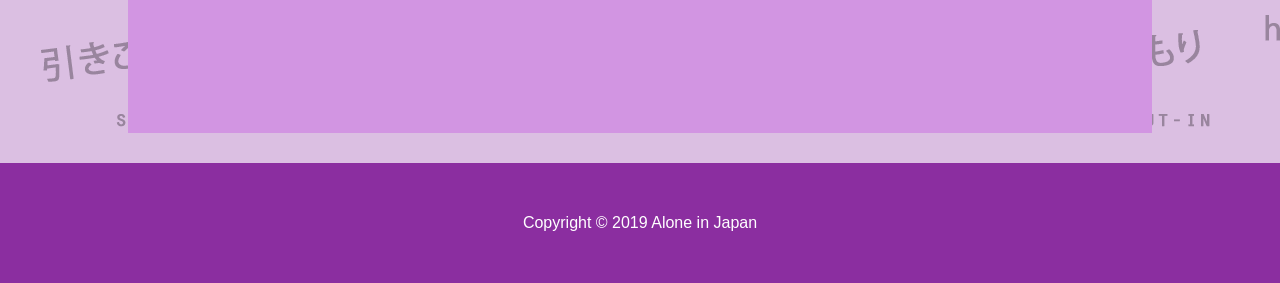
<file: alj/social-impact.html>
<!DOCTYPE html>
<html lang="en">
<html>
<head>
	<title>Social Impact</title>
	<meta charset="UTF-8">
	<meta name="viewport" content="width=device-width, initial-scale=1.0">
	<link rel="stylesheet" href="https://maxcdn.bootstrapcdn.com/bootstrap/4.3.1/css/bootstrap.min.css">
 	<script src="https://ajax.googleapis.com/ajax/libs/jquery/3.3.1/jquery.min.js"></script>
   	<script src="https://cdnjs.cloudflare.com/ajax/libs/popper.js/1.14.7/umd/popper.min.js"></script>
   	<script src="https://maxcdn.bootstrapcdn.com/bootstrap/4.3.1/js/bootstrap.min.js"></script>
   	<link href="https://fonts.googleapis.com/css?family=Gloria+Hallelujah|Josefin+Sans|Noto+Sans+JP" rel="stylesheet">
   	<!-- Personal CSS class -->
   	<link rel="stylesheet" href="subpage_styles.css">
</head>
<body>
<!-- Jumbotron -->
   <div class="container-fluid">
    <div id="banner" class="jumbotron">
      <h1><span id="top_banner">Alone in Japan</span></h1>
      <h2>re: hikikomori - <b>social impact</b></h2>
    </div>
   </div>

<!-- Navbar -->
   <nav class="navbar navbar-expand-lg navbar-light bg-light">
     <!-- Brand -->
     <a class="navbar-brand" href="index.html">
      <img src="images/AJ_Logo.png" alt="ALJ Logo" style="width:75px; margin: -.5em -.5em -.5em 0em;">
     </a>

     <!-- Toggler/collapsible Button -->
     <button class="navbar-toggler" type="button" data-toggle="collapse" data-target="#collapsibleNavbar">
       <span class="navbar-toggler-icon"></span>
     </button>

     <!-- Navbar links -->
     <div class="collapse navbar-collapse" id="collapsibleNavbar">
       <ul class="navbar-nav">
         <li class="nav-item">
           <a class="nav-link" href="whatIs.html">What is Hikikomori?</a>
         </li>
         <li class="nav-item">
           <a class="nav-link" href="causes.html">Causes</a>
         </li>
         <li class="nav-item">
           <a class="nav-link" href="social-impact.html">Social Impact</a>
         </li>
         <li class="nav-item">
           <a class="nav-link" href="treatments.html">Treatments</a>
         </li>
         <li class="nav-item">
           <a class="nav-link" href="related-links.html">Related Links</a>
         </li>
         <li class="nav-item">
           <a class="nav-link" href="contact.html">Contact Us</a>
         </li>    
       </ul>
     </div> 
   </nav>
   <div class="main-content">
   		<h3 id="social-impact-top">Social Impact of Hikikomori in Japan</h3>
      <hr id="intro-liner" style="margin-bottom: 2em;">
      <div class="container-fluid">
        <div class="row">
            <div id="col-1" class="col-lg-5">
              <img src="images/eating.png" alt="anime hikikomori eating" class="img-fluid"/>
            </div>
            <div id="col-2" class="col-lg-7">
              <p>The immediate issue with hikikomori is the stress it places on the hikikomori's parents. Because hikikomori children are unwilling/incapable of providing for themselves, their parents end up taking care of them. If they live with their parents, their parents make them food. If they live alone, their parents will send them money. Either way, parents of hikikomori children have this additional financial burden to deal with, not to mention the emotional stress that comes with having a hikikomori child. For some of these parents, it is difficult for them to seek help from their friends or relatives since they would have to reveal that they have a hikikomori child which is considered shameful.</p>
            </div>
          </div>
      </div>
      <hr>
      <div class="container-fluid">
        <div class="row">
            <div id="col-1" class="col-lg-7">
                <p>Another issue presented by hikikomori is the inability of hikikomori children to take care of themselves. There will be a day when their parents will stop supporting them, but when that time comes, will they be prepared to take responsibility for their own lives? Not only that, but the longer they live as hikikomori, the harder it is for them to change. They will also have less time to adapt to the realities of society. Named the "<b>2030 problem</b>", the issue is that by the year 2030, many hikikomori will be turning 60, and also around that time, they will lose external support. To make things worse, at that age, it will be extremely difficult for them to reintegrate into society.</p>
                <p>As people become hikikomori, people leave the workforce. This becomes a concern to Japan's economy since people from as young as early adolescence to late adulthood just disappear.</p>
            </div>
            <div id="col-2" class="col-lg-5">
              <img src="images/age.PNG" alt="bar graph depicting starting age of hikikomori (survey)" class="img-fluid"/>
            </div>
          </div>
      </div>
   </div>
   <footer>Copyright © 2019 Alone in Japan</footer>
</body>
</html>
</file>
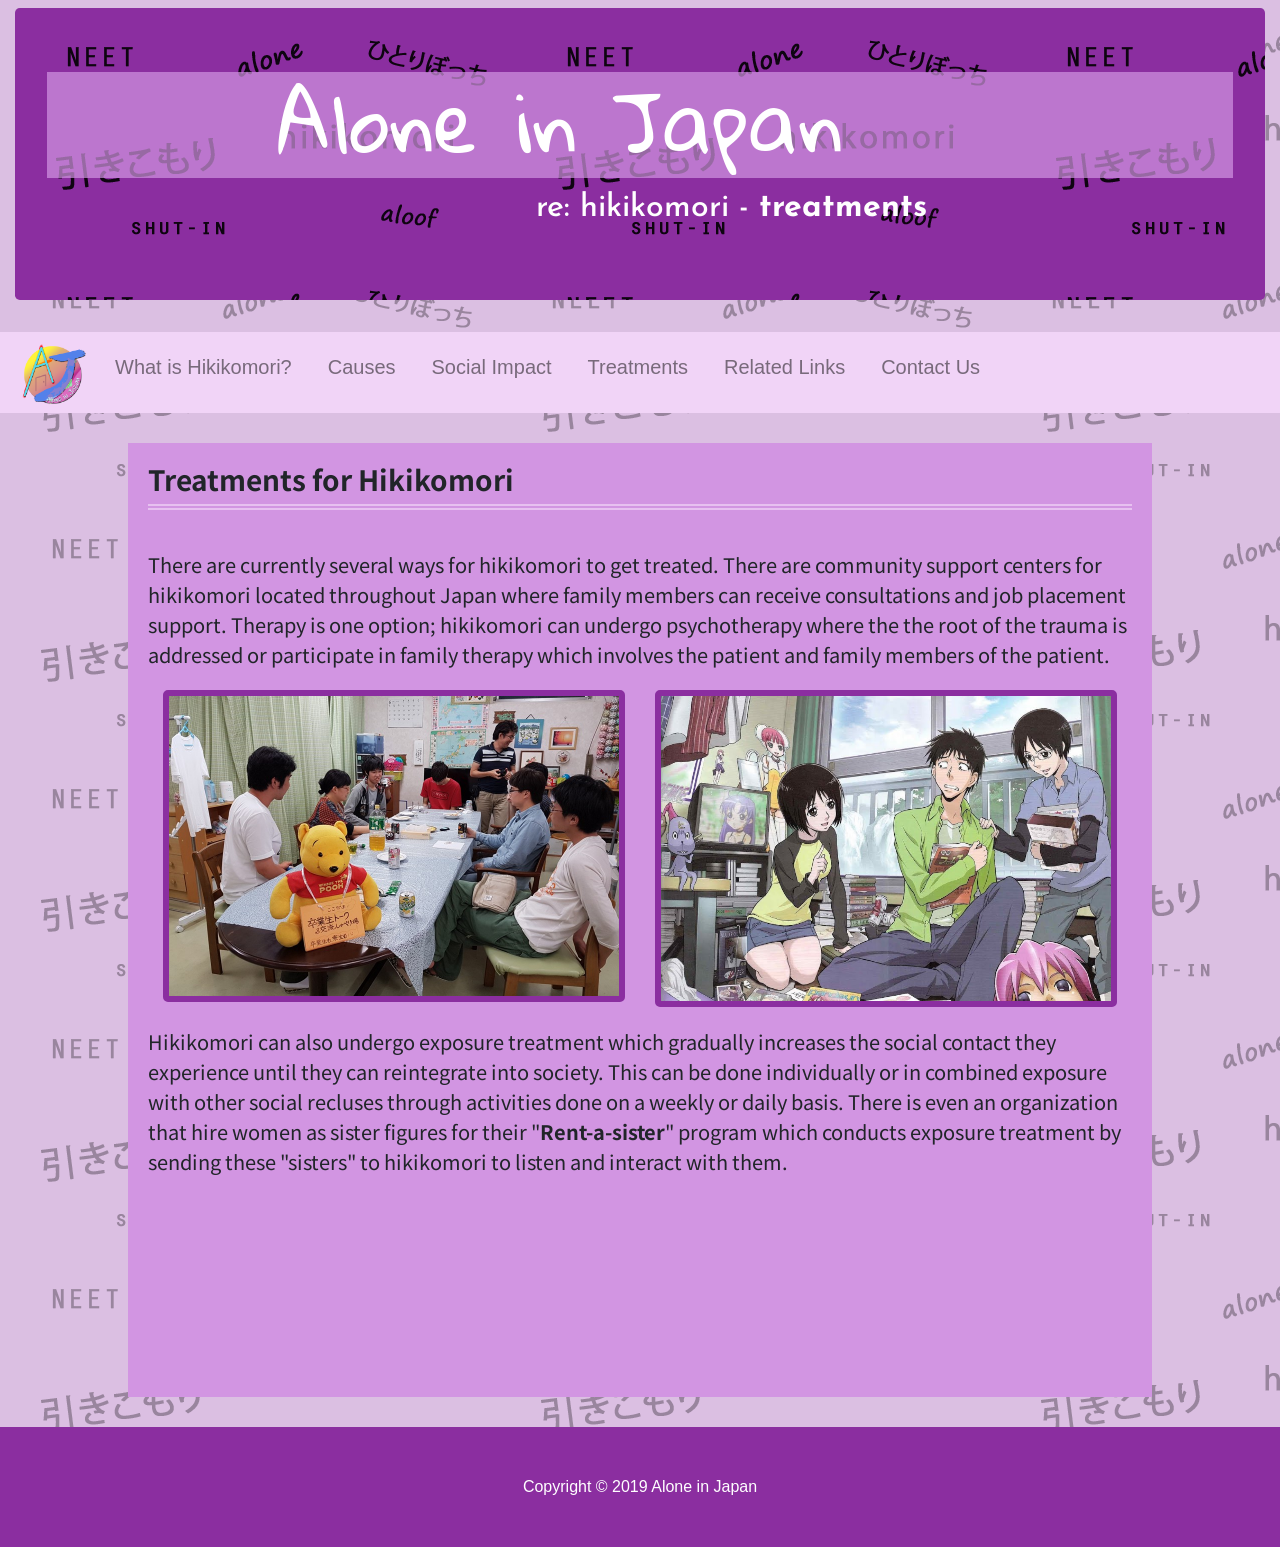
<file: alj/treatments.html>
<!DOCTYPE html>
<html lang="en">
<html>
<head>
	<title>Treatments</title>
	<meta charset="UTF-8">
	<meta name="viewport" content="width=device-width, initial-scale=1.0">
	<link rel="stylesheet" href="https://maxcdn.bootstrapcdn.com/bootstrap/4.3.1/css/bootstrap.min.css">
 	<script src="https://ajax.googleapis.com/ajax/libs/jquery/3.3.1/jquery.min.js"></script>
   	<script src="https://cdnjs.cloudflare.com/ajax/libs/popper.js/1.14.7/umd/popper.min.js"></script>
   	<script src="https://maxcdn.bootstrapcdn.com/bootstrap/4.3.1/js/bootstrap.min.js"></script>
   	<link href="https://fonts.googleapis.com/css?family=Gloria+Hallelujah|Josefin+Sans|Noto+Sans+JP" rel="stylesheet">
   	<!-- Personal CSS class -->
   	<link rel="stylesheet" href="subpage_styles.css">
</head>
<body>
<!-- Jumbotron -->
   <div class="container-fluid">
    <div id="banner" class="jumbotron">
      <h1><span id="top_banner">Alone in Japan</span></h1>
      <h2>re: hikikomori - <b>treatments</b></h2>
    </div>
   </div>

<!-- Navbar -->
   <nav class="navbar navbar-expand-lg navbar-light bg-light">
     <!-- Brand -->
     <a class="navbar-brand" href="index.html">
      <img src="images/AJ_Logo.png" alt="ALJ Logo" style="width:75px; margin: -.5em -.5em -.5em 0em;">
     </a>

     <!-- Toggler/collapsible Button -->
     <button class="navbar-toggler" type="button" data-toggle="collapse" data-target="#collapsibleNavbar">
       <span class="navbar-toggler-icon"></span>
     </button>

     <!-- Navbar links -->
     <div class="collapse navbar-collapse" id="collapsibleNavbar">
       <ul class="navbar-nav">
         <li class="nav-item">
           <a class="nav-link" href="whatIs.html">What is Hikikomori?</a>
         </li>
         <li class="nav-item">
           <a class="nav-link" href="causes.html">Causes</a>
         </li>
         <li class="nav-item">
           <a class="nav-link" href="social-impact.html">Social Impact</a>
         </li>
         <li class="nav-item">
           <a class="nav-link" href="treatments.html">Treatments</a>
         </li>
         <li class="nav-item">
           <a class="nav-link" href="related-links.html">Related Links</a>
         </li>
         <li class="nav-item">
           <a class="nav-link" href="contact.html">Contact Us</a>
         </li>    
       </ul>
     </div> 
   </nav>
   <div class="main-content">
   		<h3 id="treatments-top">Treatments for Hikikomori</h3>
      <hr id="intro-liner" style="margin-bottom: 2em;">
      <p>There are currently several ways for hikikomori to get treated. There are community support centers for hikikomori located throughout Japan where family members can receive consultations and job placement support. Therapy is one option; hikikomori can undergo psychotherapy where the the root of the trauma is addressed or participate in family therapy which involves the patient and family members of the patient.</p>
      <div class="container-fluid">
        <div class="row">
            <div id="col-1" class="col-lg-6">
              <img style="margin-bottom: 1em;" src="images/communal.jpeg" alt="hikikomori recovery in a communal setting" class="img-fluid"/>
            </div>
            <div id="col-2" class="col-lg-6">
              <img style="margin-bottom: 1em;" src="images/friends.PNG" alt="hikikomori recovers with friends" class="img-fluid"/>
            </div>
      </div>
      </div>
      <p>Hikikomori can also undergo exposure treatment which gradually increases the social contact they experience until they can reintegrate into society. This can be done individually or in combined exposure with other social recluses through activities done on a weekly or daily basis. There is even an organization that hire women as sister figures for their "<b>Rent-a-sister</b>" program which conducts exposure treatment by sending these "sisters" to hikikomori to listen and interact with them.</p>
   </div>
   <footer>Copyright © 2019 Alone in Japan</footer>
</body>
</html>
</file>
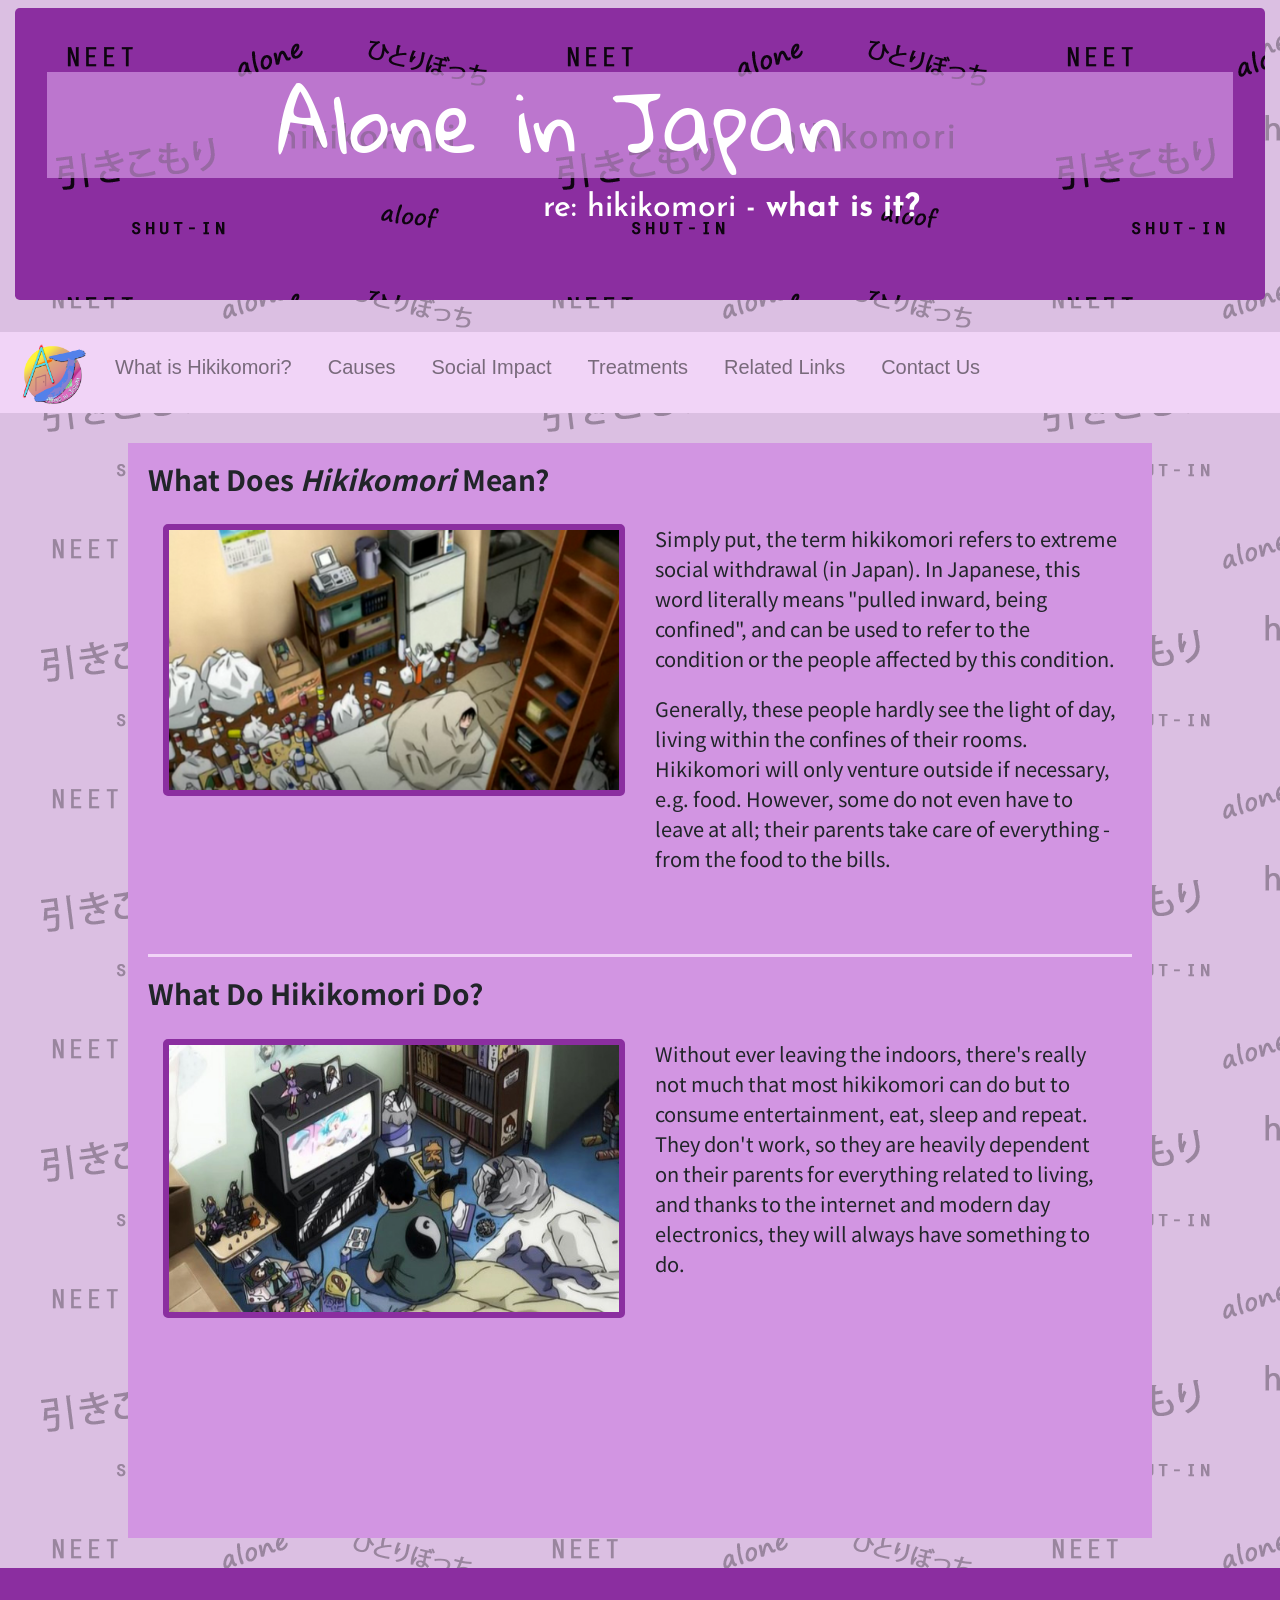
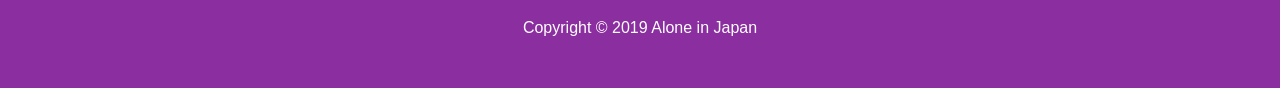
<file: alj/whatIs.html>
<!DOCTYPE html>
<html lang="en">
<html>
<head>
	<title>What is Hikikomori?</title>
	<meta charset="UTF-8">
	<meta name="viewport" content="width=device-width, initial-scale=1.0">
	<link rel="stylesheet" href="https://maxcdn.bootstrapcdn.com/bootstrap/4.3.1/css/bootstrap.min.css">
 	<script src="https://ajax.googleapis.com/ajax/libs/jquery/3.3.1/jquery.min.js"></script>
   	<script src="https://cdnjs.cloudflare.com/ajax/libs/popper.js/1.14.7/umd/popper.min.js"></script>
   	<script src="https://maxcdn.bootstrapcdn.com/bootstrap/4.3.1/js/bootstrap.min.js"></script>
   	<link href="https://fonts.googleapis.com/css?family=Gloria+Hallelujah|Josefin+Sans|Noto+Sans+JP" rel="stylesheet">
   	<!-- Personal CSS class -->
   	<link rel="stylesheet" href="subpage_styles.css">
</head>
<body>
<!-- Jumbotron -->
   <div class="container-fluid">
    <div id="banner" class="jumbotron">
      <h1><span id="top_banner">Alone in Japan</span></h1>
      <h2>re: hikikomori - <b>what is it?</b></h2>
    </div>
   </div>

<!-- Navbar -->
   <nav class="navbar navbar-expand-lg navbar-light bg-light">
     <!-- Brand -->
     <a class="navbar-brand" href="index.html">
      <img src="images/AJ_Logo.png" alt="ALJ Logo" style="width:75px; margin: -.5em -.5em -.5em 0em;">
     </a>

     <!-- Toggler/collapsible Button -->
     <button class="navbar-toggler" type="button" data-toggle="collapse" data-target="#collapsibleNavbar">
       <span class="navbar-toggler-icon"></span>
     </button>

     <!-- Navbar links -->
     <div class="collapse navbar-collapse" id="collapsibleNavbar">
       <ul class="navbar-nav">
         <li class="nav-item">
           <a class="nav-link" href="whatIs.html">What is Hikikomori?</a>
         </li>
         <li class="nav-item">
           <a class="nav-link" href="causes.html">Causes</a>
         </li>
         <li class="nav-item">
           <a class="nav-link" href="social-impact.html">Social Impact</a>
         </li>
         <li class="nav-item">
           <a class="nav-link" href="treatments.html">Treatments</a>
         </li>
         <li class="nav-item">
           <a class="nav-link" href="related-links.html">Related Links</a>
         </li>
         <li class="nav-item">
           <a class="nav-link" href="contact.html">Contact Us</a>
         </li>    
       </ul>
     </div> 
   </nav>
   <div class="main-content">
   		<h3>What Does <i>Hikikomori</i> Mean?</h3>
      <div class="container-fluid">
        <div class="row">
            <div id="col-1" class="col-lg-6">
              <img src="images/confined.png" alt="anime hikikomori hiding" class="img-fluid"/>
            </div>
            <div id="col-2" class="col-lg-6">
              <p>Simply put, the term hikikomori refers to extreme social withdrawal (in Japan). In Japanese, this word literally means "pulled inward, being confined", and can be used to refer to the condition or the people affected by this condition.</p>
              <p>Generally, these people hardly see the light of day, living within the confines of their rooms. Hikikomori will only venture outside if necessary, e.g. food. However, some do not even have to leave at all; their parents take care of everything - from the food to the bills.</p>
            </div>
        </div>
      </div>
   		<hr>
      <h3>What Do Hikikomori Do?</h3>
      <div class="container-fluid">
        <div class="row">
            <div id="col-1" class="col-lg-6">
              <img src="images/entertainment.jpg" alt="anime hikikomori consumes entertainment" class="img-fluid"/>
            </div>
            <div id="col-2" class="col-lg-6">
              <p>Without ever leaving the indoors, there's really not much that most hikikomori can do but to consume entertainment, eat, sleep and repeat. They don't work, so they are heavily dependent on their parents for everything related to living, and thanks to the internet and modern day electronics, they will always have something to do.</p>
            </div>
      </div>
     </div>
   </div>
   <footer>Copyright © 2019 Alone in Japan</footer>
</body>
</html>
</file>
<file: styles.css>
.largeText{
	font-family: 'Carme', sans-serif;
	font-size: 2.5rem;
	margin-bottom: 1rem;
}
p{
	font-size: 1.1rem;
}
body{
	background-color: #3e414a;
}
a{
	color: white;
	text-decoration: none;
}
a:hover{
	color: black;
}
/* about */
.sec1{
	background-color: #3e414a;
	font-family: 'Assistant', sans-serif;
	color: white;
	height: 700px;
}
.dot{
	height: 30rem;
	width: 30rem;
	border-radius: 50%;
	border: 2px solid white;
	margin: 0 auto;
	position: relative;
	top: 15%;
}
.container{
	position: relative;
	top: 28%;
}
.title{
	display: flex;
	justify-content: center;
}
#navbar{
	display: flex;
	justify-content: space-around;
	margin-top: 1rem;
	border-top: 1px dashed white;
	border-bottom: 1px dashed white;
}
#about span:before{
	display: flex;
	align-items: center;
	justify-content: center;
	padding: 0.2rem;
	opacity: 1;
	content: ">>";
	transition: 1s;
}
#about{
	margin-top: 5rem;
	padding: 0.2rem;
	background-color: lightgray;
	color: #3e414a;
	border-radius: 0.2rem;
	height: 30px;
	transition: 1s;
	display: flex;
	justify-content: center;
}
#about span:after{
	opacity: 0;
	content: "more projects coming soon!";
	transition: 1s;
}
#about:hover{
	padding: 0.5rem 1rem;
	padding-bottom: 3rem;
	transition: 0.5s;
}
#about:hover span:after{
	font-size: 0.95rem;
	opacity: 1;
	transition: 0.5s;
}
#about:hover span:before{
	content: "v";
	opacity: 1;
	transition: 0.5s;
}
</file>
<file: alj/styles.css>
/* personal styles */
body{
	background-color: #d295e2;
	margin-right: 4em;
	margin-left: 1em;
}
h1{
	font-family: 'Gloria Hallelujah';
	background-color: rgba(210, 149, 226, .7);
	padding-bottom: .25em;
	
}
#top_banner{
	font-size: 2em;
	margin-right: 2em;
}
h2{
	margin-top: .35em;
	padding-left: 5.7em;
	font-family: 'Josefin Sans';
}
h3{
	float: right;
	color: blue;
	font-style: italic;
}
hr{
	margin: 30px 0px 40px 30px;
	border-width: 3px;
	border-style: solid;
	border-color: rgba(241, 212, 247, .7);
}
.jumbotron{
	text-align: center;
	margin-top: 0.5em;
	margin-right: -4em;
	margin-left: -1em;
	background-color: #8b2ea0;
	color: white;
	background-image: url("images/jumbotron_background.png");
}
.bg-light{
	background-color: #f1d4f7 !important;
}
.navbar-nav{
	font-size: 1.25em !important;
}
.navbar{
	margin-right: -4em;
	margin-left: -1em;
}
.navbar-nav > li{
	padding-left: .5em;
	padding-right: .5em;
}
img{
	margin: 1em 1em 1em 0em;
	border-radius: 20px;
}
#hk_main{
	border-radius: 10px;
}
p{
	font-family: 'Noto Sans JP', sans-serif;
}
#intro_paragraph{
	float: left;
	margin-top: 1em;
	margin-right: -2em;
	margin-left: 1em;
	font-size: 1.25em;
	background-color: rgba(241, 212, 247, .5);
	padding: 3em 3em 2em 3em;
}
label{
	display: inline;
	margin-top: 1em;
	margin-left: .5em;
	margin-bottom: 1em;
	text-align: center;
	font-family: 'Josefin Sans';
	font-size: 1.5em;
	font-style: italic;
	color: blue;
	background-color: rgba(241, 212, 247, .5);
	padding: .3em;
}
label:hover{
	background-color: #8b2ea0;
	color: #f1d4f7;
}
#causes{
	display: block;
	background-color: rgba(241, 212, 247, .5);
	margin-left: 1em;
	margin-top: 2em;
	margin-bottom: 2.5em;
	padding: 1em 2em 1em 2em;
	font-size: 1.25em;
}
#ageGap{
	border-radius: 0px;
	display: block;
	margin: 1em auto;
}
.carousel-inner{
	margin-top: 1.5em;
	border-top: 15px double purple;
	border-bottom: 15px double purple;
	margin: 2em;
}
.treatments{
	border-radius: 0px;
}
.boxTextLeft{
	border-left: 8px solid #f1d4f7;
}
.boxTextUp{
	border-top: 8px solid #f1d4f7;
}
.boxTextRight{
	margin-right: 1em;
	border-right: 8px solid #f1d4f7;
}
footer{
	margin-right: -4em;
	margin-left: -1em;
	width: 200%;
	padding: 3em 0em;
	text-align: center;
	color: white;
	background-color: #8b2ea0;
}
</file>
<file: crypt-cracker/style.css>
* {
  font-size: 15pt;
  font-family: sans-serif;
}
body{
  background-color:rgb(146, 124, 108);
}
h1{
  text-align: center;
  font-size: 1.5em;
  margin: 1em;
}
input{
  border: inset;
}
#cryptsolver{
  width: 50%;
  background-color: rgb(72, 83, 76);
  min-width: 920px;
  border: 1px solid rgba(0, 0, 0, 0.4);
  border-radius: .25em;
  margin: auto;
}
.inputField{
  display: flex;
  flex-direction: column;
  justify-content: space-around;
  grid-column: 1/2;
  align-items: center;
}
.rooms{
  display: flex;
  flex-direction: row;
  justify-content: space-around;
}
.inputPanel{
  margin-top: 2em;
  margin-left: auto;
  margin-right: auto;
}
button{
  padding: 3em;
  margin: 2em;
  background-color: rgb(231, 222, 142);
}
.labels{
  color: rgb(134, 155, 152);
  font-weight: bold;
  font-style: italic;
}
</file>
<file: alj/subpage_styles.css>
/*contact form styles sheet*/
body{
	background-color: rgba(139, 46, 160, 0.3);
	background-image: url("images/jumbotron_background2.png");
}
.container{
	display: block;
	margin: 2em auto;
	padding: 2em;
	background-color: #d295e2;
	font-family: 'Noto Sans JP';
}
.form-group{
	font-weight: bold;
}
#logo{
	display: block;
	margin: auto;
}
h3{
	font-weight: bold;
	margin-bottom: 1em;
}
p{
	margin-bottom: 1em;
}
hr{
	margin-top: 3em;
	margin-bottom: 1em;
	border-width: 3px;
	border-color: #f1d4f7;
}
#intro-liner{
	margin-top: -1em;
	border-width: 2px;
	padding-bottom: .1em;
	border-bottom: 2px solid rgba(241, 212, 247, .7);
	border-color: rgba(241, 212, 247, .7);
}
.main-content{
	display: block;
	width: 80%;
	margin: 1.5em auto;
	padding: 1em;
	background-color: #d295e2;
	font-family: 'Noto Sans JP';
	font-size: 1.25em;
	padding-bottom: 10em;
}
.row img{
	border-radius: 5px;
	border: 6px solid #8b2ea0;
	display: block;
	margin: 0em auto 1em auto;
}
.related{
	font-size: 1.5em;
	font-family: 'Josefin Sans';
	background-color: #f1d4f7;
	padding: .25em .5em;
	border-radius: 10px;
	color: #15a826;
}
#articles p{
	background-color: rgba(241, 212, 247, .5);
	padding: 1em;
}
ul li{
	margin-bottom: .5em;
}

/*jumbotron*/
.jumbotron{
	text-align: center;
	margin-top: 0.5em;
	background-color: #8b2ea0;
	color: white;
	background-image: url("images/jumbotron_background.png");
}
h1{
	font-family: 'Gloria Hallelujah';
	background-color: rgba(210, 149, 226, .7);
	padding-bottom: .25em;
	
}
#top_banner{
	font-size: 2em;
	margin-right: 2em;
}
h2{
	margin-top: .35em;
	padding-left: 5.7em;
	font-family: 'Josefin Sans';
}

/*navbar*/
.bg-light{
	background-color: #f1d4f7 !important;
}
.navbar-nav{
	font-size: 1.25em !important;
}
.navbar-nav > li{
	padding-left: .5em;
	padding-right: .5em;
}

/*footer*/
footer{
	padding: 3em 0em;
	text-align: center;
	color: white;
	background-color: #8b2ea0;
}
</file>
